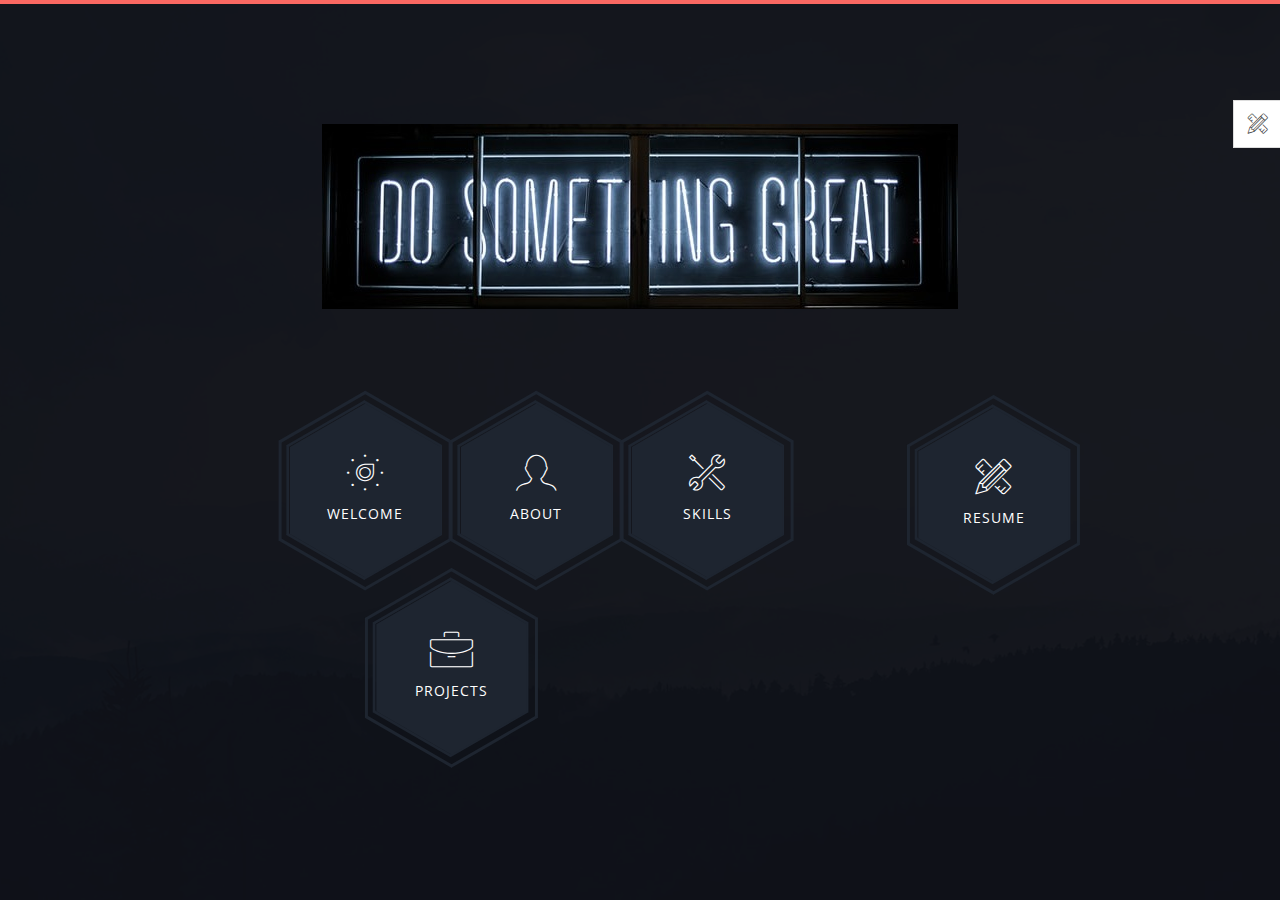
<file: index.html>
<!DOCTYPE html>
<html class="no-js" lang="">
    <head>
        <!-- meta charset -->
        <meta charset="utf-8">
        <!-- site title -->
        <title>Phantom | Personal Resume Template</title>
        <!-- meta description -->
        <meta name="description" content="">
        <!-- mobile viwport meta -->
        <meta name="viewport" content="width=device-width, initial-scale=1">
        <!-- fevicon -->
        <link rel="shortcut icon" type="image/x-icon" href="favicon.ico">
        
        <!-- ================================
        CSS Files
        ================================= -->
        <link href="https://fonts.googleapis.com/css?family=Libre+Baskerville:400,400i|Open+Sans:400,600,700,800" rel="stylesheet">
        <link rel="stylesheet" href="css/themefisher-fonts.min.css">
        <link rel="stylesheet" href="css/owl.carousel.min.css">
        <link rel="stylesheet" href="css/bootstrap.min.css">
        <link rel="stylesheet" href="css/main.css">
        <link rel="stylesheet" href="css/dark.css">
        <link id="color-changer" rel="stylesheet" href="css/colors/red.css">
    </head>

    <body class="dark">

        <div class="preloader">
            <div class="loading-mask"></div>
            <div class="loading-mask"></div>
            <div class="loading-mask"></div>
            <div class="loading-mask"></div>
            <div class="loading-mask"></div>
        </div>

        <div class="preview-wrapper">
            <div class="switcher-head">
                <span>Style Switcher</span>
                <div class="switcher-trigger tf-tools"></div>
            </div>

            <div class="switcher-body">
                <h4>Choose Color:</h4>
                <ul class="color-options list-none">
                    <li class="c0" data-color="red" title="Default">Default</li>
                    <li class="c1" data-color="blue" title="Red">Red</li>
                    <li class="c2" data-color="green" title="Green">Green</li>
                    <li class="c3" data-color="yellow" title="Blue">Blue</li>
                </ul>
            </div>
        </div>

        <main class="site-wrapper">
            <div class="pt-table">
                <div class="pt-tablecell page-home relative" style="background-image: url('img/banner.jpg');">
                    <div class="overlay"></div>

                    <div class="container">
                        <div class="row">
                            <div class="col-xs-12 col-md-offset-1 col-md-10 col-lg-offset-2 col-lg-8">
                                <div class="page-title home text-center">
                                    <img src="img/main.jpg" alt="">
                                    
                                </div>

                                <div class="hexagon-menu clear">
                                    <div class="hexagon-item">
                                        <div class="hex-item">
                                            <div></div>
                                            <div></div>
                                            <div></div>
                                        </div>
                                        <div class="hex-item">
                                            <div></div>
                                            <div></div>
                                            <div></div>
                                        </div>
                                        <a href="welcome.html" class="hex-content">
                                            <span class="hex-content-inner">
                                                <span class="icon">
                                                    <i class="tf-dial"></i>
                                                </span>
                                                <span class="title">Welcome</span>
                                            </span>
                                            <svg viewbox="0 0 173.20508075688772 200" height="200" width="174" version="1.1" xmlns="http://www.w3.org/2000/svg"><path d="M86.60254037844386 0L173.20508075688772 50L173.20508075688772 150L86.60254037844386 200L0 150L0 50Z" fill="#1e2530"></path></svg>
                                        </a>
                                    </div>
                                    <div class="hexagon-item">
                                        <div class="hex-item">
                                            <div></div>
                                            <div></div>
                                            <div></div>
                                        </div>
                                        <div class="hex-item">
                                            <div></div>
                                            <div></div>
                                            <div></div>
                                        </div>
                                        <a href="about.html" class="hex-content">
                                            <span class="hex-content-inner">
                                                <span class="icon">
                                                    <i class="tf-profile-male"></i>
                                                </span>
                                                <span class="title">About</span>
                                            </span>
                                            <svg viewbox="0 0 173.20508075688772 200" height="200" width="174" version="1.1" xmlns="http://www.w3.org/2000/svg"><path d="M86.60254037844386 0L173.20508075688772 50L173.20508075688772 150L86.60254037844386 200L0 150L0 50Z" fill="#1e2530"></path></svg>
                                        </a>
                                    </div>
                                    <div class="hexagon-item">
                                        <div class="hex-item">
                                            <div></div>
                                            <div></div>
                                            <div></div>
                                        </div>
                                        <div class="hex-item">
                                            <div></div>
                                            <div></div>
                                            <div></div>
                                        </div>
                                        <a href="services.html" class="hex-content">
                                            <span class="hex-content-inner">
                                                <span class="icon">
                                                    <i class="tf-tools-2"></i>
                                                </span>
                                                <span class="title">Skills</span>
                                            </span>
                                            <svg viewbox="0 0 173.20508075688772 200" height="200" width="174" version="1.1" xmlns="http://www.w3.org/2000/svg"><path d="M86.60254037844386 0L173.20508075688772 50L173.20508075688772 150L86.60254037844386 200L0 150L0 50Z" fill="#1e2530"></path></svg>
                                        </a>    
                                    </div><br>
                                    <div class="hexagon-item">
                                        <div class="hex-item">
                                            <div></div>
                                            <div></div>
                                            <div></div>
                                        </div>
                                        <div class="hex-item">
                                            <div></div>
                                            <div></div>
                                            <div></div>
                                        </div>
                                        <a href="resume.html" class="hex-content">
                                            <span class="hex-content-inner">
                                                <span class="icon">
                                                    <i class="tf-tools"></i>
                                                </span>
                                                <span class="title">Resume</span>
                                            </span>
                                            <svg viewbox="0 0 173.20508075688772 200" height="200" width="174" version="1.1" xmlns="http://www.w3.org/2000/svg"><path d="M86.60254037844386 0L173.20508075688772 50L173.20508075688772 150L86.60254037844386 200L0 150L0 50Z" fill="#1e2530"></path></svg>
                                        </a>
                                    </div>
                                    <div class="hexagon-item">
                                        <div class="hex-item">
                                            <div></div>
                                            <div></div>
                                            <div></div>
                                        </div>
                                        <div class="hex-item">
                                            <div></div>
                                            <div></div>
                                            <div></div>
                                        </div>
                                        <a href="works.html" class="hex-content">
                                            <span class="hex-content-inner">
                                                <span class="icon">
                                                    <i class="tf-briefcase2"></i>
                                                </span>
                                                <span class="title">Projects</span>
                                            </span>
                                            <svg viewbox="0 0 173.20508075688772 200" height="200" width="174" version="1.1" xmlns="http://www.w3.org/2000/svg"><path d="M86.60254037844386 0L173.20508075688772 50L173.20508075688772 150L86.60254037844386 200L0 150L0 50Z" fill="#1e2530"></path></svg>
                                        </a>
                                    </div><br>
                                   
                                </div> <!-- /.hexagon-menu -->

                            </div> <!-- /.col-xs-12 -->

                        </div> <!-- /.row -->
                    </div> <!-- /.container -->

                </div> <!-- /.pt-tablecell -->
            </div> <!-- /.pt-table -->
        </main> <!-- /.site-wrapper -->
        
        <!-- ================================
        JavaScript Libraries
        ================================= -->
        <script src="js/vendor/jquery-2.2.4.min.js"></script>
        <script src="js/vendor/bootstrap.min.js"></script>
        <!-- <script src="js/jquery.easing.min.js"></script> -->
        <script src="js/isotope.pkgd.min.js"></script>
        <script src="js/jquery.nicescroll.min.js"></script>
        <script src="js/owl.carousel.min.js"></script>
        <script src="js/jquery-validation.min.js"></script>
        <script src="js/form.min.js"></script>
        <script src="js/main.js"></script>
    </body>
</html>
</file>
<file: css/main.css>
/*------------------------------------------------
	Base Styles
-------------------------------------------------*/

body {
    font-family: "Libre Baskerville", serif;
    font-weight: 400;
    font-size: 16px;
    line-height: 30px;
    color: #ababab;
}

a {
    color: inherit;
    -webkit-transition: all 0.3s ease 0s;
    -moz-transition: all 0.3s ease 0s;
    -o-transition: all 0.3s ease 0s;
    transition: all 0.3s ease 0s;
}

a:hover,
a:focus {
    color: #ababab;
    text-decoration: none;
    outline: 0 none;
}

h1,
h2,
h3,
h4,
h5,
h6 {
    color: #1e2530;
    font-family: "Open Sans", sans-serif;
    margin: 0;
    line-height: 1.3;
}

p {
    margin-bottom: 20px;
}

p:last-child {
    margin-bottom: 0;
}


/*
 * Selection color
 */

::-moz-selection {
    background-color: #FA6862;
    color: #fff;
}

::selection {
    background-color: #FA6862;
    color: #fff;
}


/*
 *  Reset bootstrap's default style
 */

.form-control::-webkit-input-placeholder,
::-webkit-input-placeholder {
    opacity: 1;
    color: inherit;
}

.form-control:-moz-placeholder,
:-moz-placeholder {
    /* Firefox 18- */
    opacity: 1;
    color: inherit;
}

.form-control::-moz-placeholder,
::-moz-placeholder {
    /* Firefox 19+ */
    opacity: 1;
    color: inherit;
}

.form-control:-ms-input-placeholder,
:-ms-input-placeholder {
    opacity: 1;
    color: inherit;
}

button,
input,
select,
textarea,
label {
    font-weight: 400;
}

.btn {
    -webkit-transition: all 0.3s ease 0s;
    -moz-transition: all 0.3s ease 0s;
    -o-transition: all 0.3s ease 0s;
    transition: all 0.3s ease 0s;
}

.btn:hover,
.btn:focus,
.btn:active:focus {
    outline: 0 none;
}

.btn-primary {
    background-color: #FA6862;
    border: 0;
    font-family: "Open Sans", sans-serif;
    font-weight: 700;
    height: 48px;
    line-height: 50px;
    padding: 0 42px;
    text-transform: uppercase;
}

.btn-primary:hover,
.btn-primary:focus,
.btn-primary:active,
.btn-primary:active:focus {
    background-color: #f9423a;
}

.btn-border {
    border: 1px solid #d7d8db;
    display: inline-block;
    padding: 7px;
}


/*
 *  CSS Helper Class
 */

.clear:before,
.clear:after {
    content: " ";
    display: table;
}

.clear:after {
    clear: both;
}

.pt-table {
    display: table;
    width: 100%;
    height: -webkit-calc(100vh - 4px);
    height: -moz-calc(100vh - 4px);
    height: calc(100vh - 4px);
}

.pt-tablecell {
    display: table-cell;
    vertical-align: middle;
}

.overlay {
    position: absolute;
    left: 0;
    top: 0;
    width: 100%;
    height: 100%;
}

.relative {
    position: relative;
}

.primary,
.link:hover {
    color: #FA6862;
}

.no-gutter {
    margin-left: 0;
    margin-right: 0;
}

.no-gutter>[class^="col-"] {
    padding-left: 0;
    padding-right: 0;
}

.flex {
    display: -webkit-box;
    display: -webkit-flex;
    display: -moz-flex;
    display: -ms-flexbox;
    display: flex;
}

.flex-middle {
    -webkit-box-align: center;
    -ms-flex-align: center;
    -webkit-align-items: center;
    -moz-align-items: center;
    align-items: center;
}

.space-between {
    -webkit-box-pack: justify;
    -ms-flex-pack: justify;
    -webkit-justify-content: space-between;
    -moz-justify-content: space-between;
    justify-content: space-between;
}

.nicescroll-cursors {
    background: #FA6862 !important;
}

.preloader {
    bottom: 0;
    left: 0;
    position: fixed;
    right: 0;
    top: 0;
    z-index: 1000;
    display: -webkit-box;
    display: -webkit-flex;
    display: -moz-flex;
    display: -ms-flexbox;
    display: flex;
}

.preloader.active.hidden {
    display: none;
}

.loading-mask {
    background-color: #FA6862;
    height: 100%;
    left: 0;
    position: absolute;
    top: 0;
    width: 20%;
    -webkit-transition: all 0.6s cubic-bezier(0.61, 0, 0.6, 1) 0s;
    -moz-transition: all 0.6s cubic-bezier(0.61, 0, 0.6, 1) 0s;
    -o-transition: all 0.6s cubic-bezier(0.61, 0, 0.6, 1) 0s;
    transition: all 0.6s cubic-bezier(0.61, 0, 0.6, 1) 0s;
}

.loading-mask:nth-child(2) {
    left: 20%;
    -webkit-transition-delay: 0.1s;
    -moz-transition-delay: 0.1s;
    -o-transition-delay: 0.1s;
    transition-delay: 0.1s;
}

.loading-mask:nth-child(3) {
    left: 40%;
    -webkit-transition-delay: 0.2s;
    -moz-transition-delay: 0.2s;
    -o-transition-delay: 0.2s;
    transition-delay: 0.2s;
}

.loading-mask:nth-child(4) {
    left: 60%;
    -webkit-transition-delay: 0.3s;
    -moz-transition-delay: 0.3s;
    -o-transition-delay: 0.3s;
    transition-delay: 0.3s;
}

.loading-mask:nth-child(5) {
    left: 80%;
    -webkit-transition-delay: 0.4s;
    -moz-transition-delay: 0.4s;
    -o-transition-delay: 0.4s;
    transition-delay: 0.4s;
}

.preloader.active.done {
    z-index: 0;
}

.preloader.active .loading-mask {
    width: 0;
}


/*------------------------------------------------
	Start Styling
-------------------------------------------------*/

.site-wrapper {
    border-top: 4px solid #FA6862;
}

.page-close {
    font-size: 30px;
    position: absolute;
    right: 30px;
    top: 30px;
    z-index: 100;
}

.page-title {
    margin-bottom: 75px;
}

.page-title img {
    margin-bottom: 20px;
}

.page-title h2 {
    font-size: 68px;
    margin-bottom: 25px;
    position: relative;
    z-index: 0;
    font-weight: 900;
    text-transform: uppercase;
}

.page-title p {
    font-size: 16px;
}

.page-title .title-bg {
    color: rgba(30, 37, 48, 0.07);
    font-size: 158px;
    left: 0;
    letter-spacing: 10px;
    line-height: 0.7;
    position: absolute;
    right: 0;
    top: 50%;
    z-index: -1;
    -webkit-transform: translateY(-50%);
    -moz-transform: translateY(-50%);
    -ms-transform: translateY(-50%);
    -o-transform: translateY(-50%);
    transform: translateY(-50%);
}

.section-title {
    margin-bottom: 20px;
}

.section-title h3 {
    display: inline-block;
    position: relative;
}

.section-title h3::before,
.section-title h3::after {
    content: "";
    height: 2px;
    position: absolute;
    bottom: 8px;
    left: -webkit-calc(100% + 14px);
    left: -moz-calc(100% + 14px);
    left: calc(100% + 14px);
}

.section-title h3::before {
    background-color: #1e2530;
    width: 96px;
    bottom: 14px;
}

.section-title h3::after {
    background-color: #FA6862;
    width: 73px;
}

.section-title.light h3 {
    color: #fff;
}

.section-title.light h3::before {
    background-color: #fff;
}

.page-nav {
    bottom: 40px;
    left: 0;
    position: absolute;
    right: 0;
}

.page-nav span {
    font-family: "Open Sans", sans-serif;
    font-size: 14px;
    font-weight: 500;
    line-height: 0.9;
    text-transform: uppercase;
}


/*------------------------------------------------
    Home Page
-------------------------------------------------*/

.page-home {
    background-position: center center;
    background-repeat: no-repeat;
    background-size: cover;
    vertical-align: middle;
}

.page-home .overlay {
    background-color: rgba(255, 255, 255, 0.93);
}


/* End of container */

.hexagon-item {
    cursor: pointer;
    width: 200px;
    height: 173.20508px;
    float: left;
    margin-left: -29px;
    z-index: 0;
    position: relative;
    -webkit-transform: rotate(30deg);
    -moz-transform: rotate(30deg);
    -ms-transform: rotate(30deg);
    -o-transform: rotate(30deg);
    transform: rotate(30deg);
}

.hexagon-item:first-child {
    margin-left: 0;
}

.hexagon-item:hover {
    z-index: 1;
}

.hexagon-item:hover .hex-item:last-child {
    opacity: 1;
    -webkit-transform: scale(1.3);
    -moz-transform: scale(1.3);
    -ms-transform: scale(1.3);
    -o-transform: scale(1.3);
    transform: scale(1.3);
}

.hexagon-item:hover .hex-item:first-child {
    opacity: 1;
    -webkit-transform: scale(1.2);
    -moz-transform: scale(1.2);
    -ms-transform: scale(1.2);
    -o-transform: scale(1.2);
    transform: scale(1.2);
}

.hexagon-item:hover .hex-item:first-child div:before,
.hexagon-item:hover .hex-item:first-child div:after {
    height: 15px;
}

.hexagon-item:hover .hex-item div::before,
.hexagon-item:hover .hex-item div::after {
    background-color: #FA6862;
}

.hexagon-item:hover .hex-content svg {
    -webkit-transform: scale(0.97);
    -moz-transform: scale(0.97);
    -ms-transform: scale(0.97);
    -o-transform: scale(0.97);
    transform: scale(0.97);
}

.page-home .hexagon-item:nth-last-child(1),
.page-home .hexagon-item:nth-last-child(2),
.page-home .hexagon-item:nth-last-child(3) {
    -webkit-transform: rotate(30deg) translate(87px, -80px);
    -moz-transform: rotate(30deg) translate(87px, -80px);
    -ms-transform: rotate(30deg) translate(87px, -80px);
    -o-transform: rotate(30deg) translate(87px, -80px);
    transform: rotate(30deg) translate(87px, -80px);
}

.hex-item {
    position: absolute;
    top: 0;
    left: 50px;
    width: 80px;
    height: 173.20508px;
}

.hex-item:first-child {
    z-index: 0;
    -webkit-transform: scale(0.9);
    -moz-transform: scale(0.9);
    -ms-transform: scale(0.9);
    -o-transform: scale(0.9);
    transform: scale(0.9);
    -webkit-transition: all 0.3s cubic-bezier(0.165, 0.84, 0.44, 1);
    -moz-transition: all 0.3s cubic-bezier(0.165, 0.84, 0.44, 1);
    -o-transition: all 0.3s cubic-bezier(0.165, 0.84, 0.44, 1);
    transition: all 0.3s cubic-bezier(0.165, 0.84, 0.44, 1);
}

.hex-item:last-child {
    transition: all 0.3s cubic-bezier(0.19, 1, 0.22, 1);
    z-index: 1;
}

.hex-item div {
    box-sizing: border-box;
    position: absolute;
    top: 0;
    width: 100px;
    height: 173.20508px;
    -webkit-transform-origin: center center;
    -moz-transform-origin: center center;
    -ms-transform-origin: center center;
    -o-transform-origin: center center;
    transform-origin: center center;
}

.hex-item div::before,
.hex-item div::after {
    background-color: #1e2530;
    content: "";
    position: absolute;
    width: 100%;
    height: 3px;
    -webkit-transition: all 0.3s cubic-bezier(0.165, 0.84, 0.44, 1) 0s;
    -moz-transition: all 0.3s cubic-bezier(0.165, 0.84, 0.44, 1) 0s;
    -o-transition: all 0.3s cubic-bezier(0.165, 0.84, 0.44, 1) 0s;
    transition: all 0.3s cubic-bezier(0.165, 0.84, 0.44, 1) 0s;
}

.hex-item div:before {
    top: 0;
}

.hex-item div:after {
    bottom: 0;
}

.hex-item div:nth-child(1) {
    -webkit-transform: rotate(0deg);
    -moz-transform: rotate(0deg);
    -ms-transform: rotate(0deg);
    -o-transform: rotate(0deg);
    transform: rotate(0deg);
}

.hex-item div:nth-child(2) {
    -webkit-transform: rotate(60deg);
    -moz-transform: rotate(60deg);
    -ms-transform: rotate(60deg);
    -o-transform: rotate(60deg);
    transform: rotate(60deg);
}

.hex-item div:nth-child(3) {
    -webkit-transform: rotate(120deg);
    -moz-transform: rotate(120deg);
    -ms-transform: rotate(120deg);
    -o-transform: rotate(120deg);
    transform: rotate(120deg);
}

.hex-content {
    color: #fff;
    display: block;
    height: 180px;
    margin: 0 auto;
    position: relative;
    text-align: center;
    transform: rotate(-30deg);
    width: 156px;
}

.hex-content .hex-content-inner {
    left: 50%;
    margin: -3px 0 0 2px;
    position: absolute;
    top: 50%;
    -webkit-transform: translate(-50%, -50%);
    -moz-transform: translate(-50%, -50%);
    -ms-transform: translate(-50%, -50%);
    -o-transform: translate(-50%, -50%);
    transform: translate(-50%, -50%);
}

.hex-content .icon {
    display: block;
    font-size: 36px;
    line-height: 30px;
    margin-bottom: 11px;
}

.hex-content .title {
    display: block;
    font-family: "Open Sans", sans-serif;
    font-size: 14px;
    letter-spacing: 1px;
    line-height: 24px;
    text-transform: uppercase;
}

.hex-content svg {
    left: -7px;
    position: absolute;
    top: -13px;
    transform: scale(0.87);
    z-index: -1;
    -webkit-transition: all 0.3s cubic-bezier(0.165, 0.84, 0.44, 1) 0s;
    -moz-transition: all 0.3s cubic-bezier(0.165, 0.84, 0.44, 1) 0s;
    -o-transition: all 0.3s cubic-bezier(0.165, 0.84, 0.44, 1) 0s;
    transition: all 0.3s cubic-bezier(0.165, 0.84, 0.44, 1) 0s;
}

.hex-content:hover {
    color: #fff;
}


/*------------------------------------------------
    Welcome Page
-------------------------------------------------*/

.author-image-large {
    position: absolute;
    right: 0;
    top: 0;
}

.author-image-large img {
    height: -webkit-calc(100vh - 4px);
    height: -moz-calc(100vh - 4px);
    height: calc(100vh - 4px);
}


/*------------------------------------------------
    About Page
-------------------------------------------------*/

.about-author {
    margin-bottom: 33px;
    -webkit-box-align: center;
    -ms-flex-align: center;
    margin-left: 200px;
    -webkit-align-items: center;
    -moz-align-items: center;
    align-items: center;
    display: -webkit-box;
    display: -webkit-flex;
    display: -moz-flex;
    display: -ms-flexbox;
    display: flex;
}

.aarti {
    align-items: center;
}

.about-author .author-thumb {
    background-color: #fff;
    border: 5px solid #1e2530;
    margin-right: 40px;
    padding: 5px;
}

.about-author .author-thumb img {
    border: 2px solid #1e2530;
    width: 200px;
    height: 250px;
}

.about-author .author-desc p {
    color: #1e2530;
    font-family: "Open Sans", sans-serif;
    letter-spacing: 1px;
    margin-bottom: 4px;
    text-transform: uppercase;
}

.about-author .author-desc b {
    font-family: "Open Sans", sans-serif;
}

.progress {
    background-color: #1e2530;
    border-radius: 2px;
    height: auto;
    min-height: 45px;
    -webkit-box-align: center;
    -ms-flex-align: center;
    -webkit-align-items: center;
    -moz-align-items: center;
    align-items: center;
    display: -webkit-box;
    display: -webkit-flex;
    display: -moz-flex;
    display: -ms-flexbox;
    display: flex;
}

.progress>div {
    color: #fff;
    font-family: "Open Sans", sans-serif;
    font-size: 12px;
    letter-spacing: 1px;
}

.progress .skill-name {
    border-right: 2px solid #2e333a;
    min-width: 160px;
    text-align: center;
    text-transform: uppercase;
}

.progress .skill-bar {
    background-color: #07080b;
    border-radius: 15px;
    margin: 0 15px;
    -webkit-box-flex: 1;
    -webkit-flex-grow: 1;
    -moz-flex-grow: 1;
    -ms-flex-positive: 1;
    flex-grow: 1;
}

.progress .bar {
    background-color: #FA6862;
    border-radius: 10px;
    height: 8px;
    width: 0;
}

.progress .skill-lavel {
    border-left: 2px solid #2e333a;
    min-width: 70px;
    text-align: center;
    -webkit-box-align: end;
    -ms-flex-align: end;
    -webkit-align-items: flex-end;
    -moz-align-items: flex-end;
    align-items: flex-end;
    -webkit-transition: all 0.3s ease 0s;
    -moz-transition: all 0.3s ease 0s;
    -o-transition: all 0.3s ease 0s;
    transition: all 0.3s ease 0s;
}

.filter {
    margin-bottom: 30px;
}

.filter a {
    border-bottom: 2px solid transparent;
}

.filter .active {
    color: #FA6862;
    border-bottom-color: #FA6862;
}

.works-item {
    font-family: "Open Sans", sans-serif;
    margin-bottom: 30px;
    position: relative;
}

.works-item img {
    width: 100%;
}

.works-item .overlay {
    background-color: rgba(30, 37, 48, 0.96);
    position: absolute;
    left: 0;
    top: 0;
    height: 100%;
    width: 100%;
    -webkit-transition: all 0.3s ease 0s;
    -moz-transition: all 0.3s ease 0s;
    -o-transition: all 0.3s ease 0s;
    transition: all 0.3s ease 0s;
    -webkit-transform: scale(0);
    -moz-transform: scale(0);
    -ms-transform: scale(0);
    -o-transform: scale(0);
    transform: scale(0);
}

.works-item .overlay::before {
    border: 1px solid #fff;
    bottom: 15px;
    content: "";
    left: 15px;
    position: absolute;
    right: 15px;
    top: 15px;
}

.works-item .works-inner {
    left: 50%;
    position: absolute;
    text-align: center;
    top: 50%;
    white-space: nowrap;
    -webkit-transition: all 0.3s ease 0s;
    -moz-transition: all 0.3s ease 0s;
    -o-transition: all 0.3s ease 0s;
    transition: all 0.3s ease 0s;
    -webkit-transform: translate3d(0px, 0px, 0px) scale(0);
    -moz-transform: translate3d(0px, 0px, 0px) scale(0);
    -ms-transform: translate3d(0px, 0px, 0px) scale(0);
    -o-transform: translate3d(0px, 0px, 0px) scale(0);
    transform: translate3d(0px, 0px, 0px) scale(0);
}

.works-item h4 {
    color: #FA6862;
    font-weight: 700;
    text-transform: uppercase;
}

.works-item p {
    color: #fff;
    font-size: 12px;
    font-weight: 400;
}

.works-item:hover .overlay {
    -webkit-transform: scale(1);
    -moz-transform: scale(1);
    -ms-transform: scale(1);
    -o-transform: scale(1);
    transform: scale(1);
}

.works-item:hover .works-inner {
    -webkit-transform: translate(-50%, -50%) scale(1);
    -moz-transform: translate(-50%, -50%) scale(1);
    -ms-transform: translate(-50%, -50%) scale(1);
    -o-transform: translate(-50%, -50%) scale(1);
    transform: translate(-50%, -50%) scale(1);
}

.history-block {
    background-color: #1e2530;
    position: relative;
}

.history-block .section-title {
    background-color: #1e2530;
    border-bottom: 1px solid #293342;
    left: 0;
    margin-bottom: 0;
    padding: 15px 34px 14px;
    position: absolute;
    right: 0;
    top: 0;
    z-index: 1;
}

.nicescroll-rails {
    z-index: 2;
}

.history-scroller {
    padding-top: 82px;
    max-height: 377px;
}

.history-item {
    display: table;
    font-family: "Open Sans", sans-serif;
    padding-left: 32px;
    margin-bottom: 20px;
    width: 100%;
}

.history-item>* {
    display: table-cell;
    vertical-align: middle;
}

.history-item .history-icon {
    padding-right: 25px;
    position: relative;
    width: 66px;
}

.history-item .history-icon i {
    font-size: 18px;
    position: absolute;
    top: 50%;
    left: -webkit-calc(50% - 12.5px);
    left: -moz-calc(50% - 12.5px);
    left: calc(50% - 12.5px);
    transform: translate(-50%, -50%);
}

.history-item h5 {
    color: #fff;
    font-size: 16px;
    font-weight: 600;
    letter-spacing: 0.96px;
    text-transform: uppercase;
}

.history-item span {
    color: #aaaaaa;
    font-size: 12px;
}

.history-hex {
    display: block;
    position: relative;
    width: 66px;
    height: 38.11px;
    background-color: #293342;
    margin: 19.05px 0;
}

.history-hex::before,
.history-hex::after {
    content: "";
    position: absolute;
    width: 0;
    border-left: 33px solid transparent;
    border-right: 33px solid transparent;
}

.history-hex::before {
    bottom: 100%;
    border-bottom: 19.05px solid #293342;
}

.history-hex::after {
    top: 100%;
    width: 0;
    border-top: 19.05px solid #293342;
}

.service-hex {
    float: left;
    position: relative;
    width: 20%;
    z-index: 1;
}

.service-hex svg {
    -webkit-transform: scale(1.08);
    -moz-transform: scale(1.08);
    -ms-transform: scale(1.08);
    -o-transform: scale(1.08);
    transform: scale(1.08);
    -webkit-transition: all 0.4s ease 0s;
    -moz-transition: all 0.4s ease 0s;
    -o-transition: all 0.4s ease 0s;
    transition: all 0.4s ease 0s;
}

.service-hex .st0 {
    stroke: #1e2530;
    fill: #fff;
    -webkit-transition: all 0.4s ease 0s;
    -moz-transition: all 0.4s ease 0s;
    -o-transition: all 0.4s ease 0s;
    transition: all 0.4s ease 0s;
}

.service-hex .st1 {
    fill: #1e2530;
    -webkit-transition: all 0.4s ease 0s;
    -moz-transition: all 0.4s ease 0s;
    -o-transition: all 0.4s ease 0s;
    transition: all 0.4s ease 0s;
}

.service-hex .content {
    color: #fff;
    left: 50%;
    position: absolute;
    text-align: center;
    top: 50%;
    width: 100%;
    -webkit-transform: translate(-50%, -50%);
    -moz-transform: translate(-50%, -50%);
    -ms-transform: translate(-50%, -50%);
    -o-transform: translate(-50%, -50%);
    transform: translate(-50%, -50%);
}

.service-hex .icon {
    font-size: 30px;
    margin-bottom: 9px;
}

.service-hex h4 {
    color: #fff;
    font-size: 16px;
    margin-bottom: 20px;
}

.service-hex p {
    font-size: 14px;
    height: 0;
    line-height: 24px;
    overflow: hidden;
    -webkit-transition: all 0.4s ease 0s;
    -moz-transition: all 0.4s ease 0s;
    -o-transition: all 0.4s ease 0s;
    transition: all 0.4s ease 0s;
}

.service-hex:hover {
    z-index: 2;
}

.service-hex:hover svg {
    -webkit-transform: scale(1.5);
    -moz-transform: scale(1.5);
    -ms-transform: scale(1.5);
    -o-transform: scale(1.5);
    transform: scale(1.5);
}

.service-hex:hover .st1 {
    fill: #FA6862;
}

.service-hex:hover .content {
    width: 135%;
}

.service-hex:hover p {
    height: 72px;
}

.testimonials .item {
    padding-top: 33px;
}

.testimonials .thumb {
    float: left;
    margin-top: -33px;
}

.testimonials .thumb img {
    width: auto;
}

.testimonials .text {
    border: 1px solid #cecece;
    font-size: 14px;
    font-style: italic;
    line-height: 24px;
    margin-left: 50px;
    padding: 27px 30px 29px 142px;
}

.testimonials figcaption {
    font-family: "Open Sans", sans-serif;
    font-size: 16px;
    font-weight: 700;
    padding-top: 15px;
    text-align: center;
}

.testimonials h4 {
    font-family: "Open Sans", sans-serif;
    font-weight: 700;
}

.testimonials span {
    font-size: 12px;
}

.testimonials .owl-item:nth-child(2n) .thumb {
    float: right;
}

.testimonials .owl-item:nth-child(2n) .text {
    margin-left: 0;
    margin-right: 50px;
    padding: 27px 142px 29px 30px;
}

.testimonials .owl-dots {
    text-align: center;
}

.testimonials .owl-dot {
    border: 2px solid #1e2530;
    border-radius: 15px;
    display: inline-block;
    height: 11px;
    margin: 0 4px;
    width: 11px;
    -webkit-transition: all 0.3s ease 0s;
    -moz-transition: all 0.3s ease 0s;
    -o-transition: all 0.3s ease 0s;
    transition: all 0.3s ease 0s;
}

.testimonials .owl-dot.active {
    border-color: #FA6862;
}

.tm-hex {
    position: relative;
    width: 170px;
    height: 98.15px;
    margin: 49.07px 0;
    background-size: auto 182.4427px;
    background-position: center;
    border-left: solid 6px #1e2530;
    border-right: solid 6px #1e2530;
}

.tm-hex::after {
    content: "";
    position: absolute;
    top: 3.4641px;
    left: 0;
    width: 158.0000px;
    height: 91.2213px;
    z-index: 2;
    background: inherit;
}

.tm-hex .hexTop,
.tm-hex .hexBottom {
    position: absolute;
    z-index: 1;
    width: 120.21px;
    height: 120.21px;
    overflow: hidden;
    background: inherit;
    left: 18.90px;
    -webkit-transform: scaleY(0.5774) rotate(-45deg);
    -moz-transform: scaleY(0.5774) rotate(-45deg);
    -ms-transform: scaleY(0.5774) rotate(-45deg);
    -o-transform: scaleY(0.5774) rotate(-45deg);
    transform: scaleY(0.5774) rotate(-45deg);
}

.tm-hex .hexTop::before,
.tm-hex .hexTop::after,
.tm-hex .hexBottom::before,
.tm-hex .hexBottom::after {
    content: "";
    position: absolute;
    width: 158.0000px;
    height: 91.22134253196087px;
    background: inherit;
    -webkit-transform-origin: 0 0;
    -moz-transform-origin: 0 0;
    -ms-transform-origin: 0 0;
    -o-transform-origin: 0 0;
    transform-origin: 0 0;
    -webkit-transform: rotate(45deg) scaleY(1.7321) translateY(-45.6107px);
    -moz-transform: rotate(45deg) scaleY(1.7321) translateY(-45.6107px);
    -ms-transform: rotate(45deg) scaleY(1.7321) translateY(-45.6107px);
    -o-transform: rotate(45deg) scaleY(1.7321) translateY(-45.6107px);
    transform: rotate(45deg) scaleY(1.7321) translateY(-45.6107px);
}

.tm-hex .hexTop {
    top: -60.1041px;
    border-top: solid 8.4853px #1e2530;
    border-right: solid 8.4853px #1e2530;
}

.tm-hex .hexTop::after {
    background-position: center top;
}

.tm-hex .hexBottom {
    bottom: -60.1041px;
    border-bottom: solid 8.4853px #1e2530;
    border-left: solid 8.4853px #1e2530;
}

.tm-hex .hexBottom::after {
    background-position: center bottom;
}

.contact-block {
    margin-bottom: 30px;
}

.contact-block:last-child {
    margin-bottom: 0;
}

.contact-block .media-left {
    font-size: 40px;
    max-width: 50px;
    min-width: 50px;
    padding-right: 0;
    text-align: center;
}

.contact-block .media-body {
    padding-left: 30px;
}

.contact-block h4 {
    font-size: 18px;
    text-transform: uppercase;
    font-weight: 600;
}

.contact-block p {
    font-weight: 400;
    font-size: 15px;
}

.contact-social {
    list-style: outside none none;
    margin: 0;
    padding: 0;
}

.contact-social li {
    display: inline-block;
    position: relative;
    width: 43px;
}

.contact-social li a {
    color: #fff;
    display: block;
    font-size: 14px;
    height: 50px;
    left: 50%;
    line-height: 50px;
    position: absolute;
    text-align: center;
    top: 50%;
    width: 43px;
    -webkit-transform: translate(-50%, -50%);
    -moz-transform: translate(-50%, -50%);
    -ms-transform: translate(-50%, -50%);
    -o-transform: translate(-50%, -50%);
    transform: translate(-50%, -50%);
}

.contact-social li:hover span {
    background-color: #FA6862;
}

.contact-social li:hover span::before {
    border-bottom-color: #FA6862;
}

.contact-social li:hover span::after {
    border-top-color: #FA6862;
}

.contact-social-hex {
    display: block;
    position: relative;
    width: 43px;
    height: 24.83px;
    background-color: #1e2530;
    margin: 12.41px 0;
    -webkit-transition: all 0.3s ease 0s;
    -moz-transition: all 0.3s ease 0s;
    -o-transition: all 0.3s ease 0s;
    transition: all 0.3s ease 0s;
}

.contact-social-hex::before,
.contact-social-hex::after {
    content: "";
    position: absolute;
    width: 0;
    border-left: 21.5px solid transparent;
    border-right: 21.5px solid transparent;
    -webkit-transition: all 0.3s ease 0s;
    -moz-transition: all 0.3s ease 0s;
    -o-transition: all 0.3s ease 0s;
    transition: all 0.3s ease 0s;
}

.contact-social-hex::before {
    bottom: 100%;
    border-bottom: 12.41px solid #1e2530;
}

.contact-social-hex::after {
    top: 100%;
    width: 0;
    border-top: 12.41px solid #1e2530;
}

.contact-social-hex:hover::after {
    border-bottom-color: #FA6862;
}

.contact-social-hex:hover::before {
    border-top-color: #FA6862;
}

.contact-form .input-field {
    margin-bottom: 10px;
}

.contact-form .input-field.name {
    margin-right: 5px;
}

.contact-form .input-field.email {
    margin-left: 5px;
}

.contact-form .input-field label.error {
    color: #ff0000;
    font-size: 13px;
    margin: 0;
}

.contact-form .input-icon {
    background-color: #1e2530;
    border-radius: 3px 0 0 3px;
    border-right: 1px solid rgba(255, 255, 255, 0.2);
    line-height: 48px;
    min-width: 53px;
    text-align: center;
    left: 0;
    line-height: 48px;
    min-width: 53px;
    position: absolute;
    top: 0;
}

.contact-form .form-control {
    background-color: #1e2530;
    color: #bcbcbc;
    border: 0 none;
    border-radius: 3px;
    height: 48px;
    padding-left: 70px;
    width: 100%;
    font-family: "Open Sans", sans-serif;
}

.contact-form .form-control:focus {
    box-shadow: none;
    color: #fff;
}

.contact-form textarea.form-control {
    border-radius: 3px;
    height: 120px;
    padding: 15px 10px 15px 70px;
}

.contact-form .message .input-icon {
    position: absolute;
    left: 0;
    top: 0;
}

.msg-success,
.msg-failed {
    display: none;
    margin-top: 15px;
}

.msg-success {
    color: #FA6862;
}

.pt-table.desktop-768 .pt-tablecell {
    padding-bottom: 110px;
    padding-top: 60px;
}

.pt-table.desktop-768 .pt-tablecell .page-nav {
    bottom: 40px;
}


/* =================================== */


/*  Color Switcher
/* =================================== */

.preview-wrapper {
    background-color: #fff;
    border: 1px solid #ddd;
    border-right: 0;
    color: #333;
    height: 200px;
    right: 0px;
    position: fixed;
    top: 100px;
    width: 260px;
    z-index: 1200;
    -webkit-transition: all 0.4s ease-in-out 0s;
    -moz-transition: all 0.4s ease-in-out 0s;
    -o-transition: all 0.4s ease-in-out 0s;
    transition: all 0.4s ease-in-out 0s;
    transform: translateX(100%);
}

.preview-wrapper.extend {
    -webkit-transform: translateX(0px);
    -moz-transform: translateX(0px);
    -ms-transform: translateX(0px);
    -o-transform: translateX(0px);
    transform: translateX(0px);
}

.switcher-head {
    color: #333;
    font-size: 18px;
    font-weight: 600;
    height: 46px;
    line-height: 46px;
    position: relative;
}

.switcher-head span {
    border-bottom: 2px solid #eeeeee;
    display: block;
    margin: 0 20px;
}

.switcher-trigger {
    background-color: #fff;
    border: 1px solid #ddd;
    border-right: 0;
    cursor: pointer;
    font-size: 20px;
    height: 48px;
    left: -48px;
    line-height: 46px;
    position: absolute;
    text-align: center;
    top: -1px;
    width: 48px;
}

.switcher-body {
    background-color: #fff;
    height: -webkit-calc(100% - 50px);
    height: calc(100% - 50px);
    left: 0;
    padding: 20px;
    position: fixed;
    right: 0;
    top: 47px;
    outline: none;
}

.switcher-body h4 {
    font-size: 16px;
    margin-bottom: 10px;
}

.switcher-body select {
    border: 1px solid #e5e5e5;
    height: 40px;
    margin-bottom: 20px;
    width: 100%;
    -webklit--appearance: none;
    -moz-appearance: none;
    appearance: none;
}

.color-options {
    margin-bottom: 10px;
    padding: 0;
}

.color-options li {
    display: inline-block;
    background-color: #e6ae03;
    height: 30px;
    margin-bottom: 10px;
    margin-right: 6px;
    text-indent: -9999em;
    width: 30px;
    cursor: pointer;
}

.color-options li.c0 {
    background-color: #FA6862;
}

.color-options li.c1 {
    background-color: #02B7CE;
}

.color-options li.c2 {
    background-color: #86A438;
}

.color-options li.c3 {
    background-color: #F3A36D;
}

.pattern-options li {
    font-family: "Roboto", sans-serif;
    border: 1px solid #cccccc;
    cursor: pointer;
    float: left;
    height: 40px;
    margin: 0 10px 10px 0;
    text-transform: capitalize;
    width: 50px;
}

.pattern-options li:last-child {
    border: 0 none;
    height: auto;
    padding-top: 8px;
    width: auto;
}

.pattern-options li img {
    width: 100%;
    height: 100%;
}


/*------------------------------------------------
	Responsive Media Queries
-------------------------------------------------*/


/*============================================================
	Macbook pro 13 inch
==============================================================*/


/*============================================================
	For Small Desktop / tablet landscape
==============================================================*/

@media (min-width: 980px) and (max-width: 1150px) {
    .author-image-large img {
        height: -webkit-calc(80vh - 4px);
        height: -moz-calc(80vh - 4px);
        height: calc(80vh - 4px);
    }
    .testimonials .thumb {
        margin-top: -8px;
    }
}


/*============================================================
	Tablet (Portrait) Design for a width of 768px
==============================================================*/

@media (min-width: 768px) and (max-width: 979px) {
    body {
        overflow-x: hidden;
    }
    .page-title h2 {
        font-size: 40px;
    }
    .page-title .title-bg {
        font-size: 100px;
    }
    .author-image-large {
        position: static;
        margin-bottom: 50px;
    }
    .author-image-large img {
        display: block;
        height: auto;
        margin: 0 auto;
        width: 50%;
    }
    .about-author+p {
        margin-bottom: 50px;
    }
    .service-hex {
        width: 33.3333%;
    }
    .service-hex:hover {
        z-index: 2;
    }
    .service-hex:hover svg {
        -webkit-transform: scale(1.5);
        -moz-transform: scale(1.5);
        -ms-transform: scale(1.5);
        -o-transform: scale(1.5);
        transform: scale(1.5);
    }
    .service-hex:hover .content {
        width: 105%;
    }
    .service-hex:nth-child(4),
    .service-hex:nth-child(5) {
        -webkit-transform: translate(50%, -15%);
        -moz-transform: translate(50%, -15%);
        -ms-transform: translate(50%, -15%);
        -o-transform: translate(50%, -15%);
        transform: translate(50%, -15%);
    }
    .testimonials .item {
        padding-top: 45px;
    }
    .testimonials .thumb {
        margin-top: -45px;
    }
    .history-item .history-text {
        padding-right: 15px;
    }
}


/*============================================================
	Mobile (Portrait) Design for a width of 320px
==============================================================*/

@media only screen and (max-width: 767px) {
    body {
        overflow-x: hidden;
    }
    .pt-table {
        height: auto;
    }
    .pt-table,
    .pt-tablecell {
        display: block;
    }
    .page-title {
        margin-bottom: 45px;
    }
    .page-title h2 {
        font-size: 35px;
    }
    .page-title .title-bg {
        font-size: 50px;
    }
    .hexagon-item {
        float: none;
        margin: 0 auto 50px;
    }
    .hexagon-item:first-child {
        margin-left: auto;
    }
    .page-home .hexagon-item:nth-last-child(1),
    .page-home .hexagon-item:nth-last-child(2),
    .page-home .hexagon-item:nth-last-child(3) {
        -webkit-transform: rotate(30deg) translate(0px, 0px);
        -moz-transform: rotate(30deg) translate(0px, 0px);
        -ms-transform: rotate(30deg) translate(0px, 0px);
        -o-transform: rotate(30deg) translate(0px, 0px);
        transform: rotate(30deg) translate(0px, 0px);
    }
    .author-image-large {
        position: static;
        margin-bottom: 50px;
    }
    .author-image-large img {
        display: block;
        height: auto;
        margin: 0 auto;
        width: 50%;
    }
    .about-author {
        display: block;
    }
    .about-author .author-thumb {
        border: 0 none;
        margin-bottom: 15px;
        margin-right: 0;
        padding: 0;
    }
    .about-author .author-desc b {
        display: block;
    }
    .about-author+p {
        margin-bottom: 50px;
    }
    .progress {
        display: block;
    }
    .progress .skill-name {
        border-right: 0;
        margin: 0 15px;
        min-width: auto;
        text-align: left;
    }
    .progress .skill-lavel {
        border-left: 0;
        margin: 0 15px;
        min-width: auto;
        text-align: left;
    }
    .service-hex {
        float: none;
        margin: 0 auto 40px;
        width: 60%;
    }
    .service-hex:last-child {
        margin-bottom: 0;
    }
    .service-hex:hover svg {
        -webkit-transform: scale(1.8);
        -moz-transform: scale(1.8);
        -ms-transform: scale(1.8);
        -o-transform: scale(1.8);
        transform: scale(1.8);
    }
    .service-hex:hover .content {
        width: 120%;
    }
    .history-block {
        margin-bottom: 30px;
    }
    .testimonials .thumb {
        float: none;
        margin: 0 0 30px 0;
        -webkit-box-align: center;
        -ms-flex-align: center;
        -webkit-align-items: center;
        -moz-align-items: center;
        align-items: center;
        display: -webkit-box;
        display: -webkit-flex;
        display: -moz-flex;
        display: -ms-flexbox;
        display: flex;
    }
    .testimonials figcaption {
        text-align: left;
        padding-left: 15px;
    }
    .testimonials .text {
        margin-left: 0;
        padding: 20px;
    }
    .testimonials .owl-item:nth-child(2n) .thumb {
        float: none;
    }
    .testimonials .owl-item:nth-child(2n) .text {
        margin-left: 0;
        margin-right: 50px;
        padding: 20px;
    }
    .contact-form .input-field.name {
        margin-right: 0;
    }
}
</file>
<file: css/dark.css>
.dark {
  background-color: #0c0f15; }
  .dark .page-home .overlay {
    background-color: rgba(14, 17, 24, 0.97); }
  .dark .page-title h2 {
    color: #ffffff; }
  .dark .page-title .title-bg {
    color: rgba(70, 88, 124, 0.06); }
  .dark .section-title h3::before {
    background-color: #fff; }
  .dark h1, .dark h2, .dark h3, .dark h4, .dark h5, .dark h6,
  .dark .about-author .author-desc p {
    color: #fff; }
  .dark .service-hex .st0 {
    fill: transparent; }
  .dark .service-hex:hover .st0 {
    fill: #fff; }
  .dark .testimonials .text,
  .dark .btn-border {
    border-color: #1e2530; }
</file>
<file: css/colors/red.css>
/*
 * Selection color
 */
::-moz-selection {
  background-color: #FA6862;
}

::selection {
  background-color: #FA6862;
}

/* background color */
.btn-primary,
.loading-mask,
.section-title h3::after,
.hexagon-item:hover .hex-item div::before,
.hexagon-item:hover .hex-item div::after,
.progress .bar,
.contact-social li:hover span {
  background-color: #FA6862;
}

.nicescroll-cursors {
  background: #FA6862 !important;
}

/* color */
.primary,
.link:hover,
.filter .active,
.works-item h4,
.msg-success {
  color: #FA6862;
}

/* border color */
.testimonials .owl-dot.active {
  border-color: #FA6862;
}

/* border top color */
.site-wrapper,
.contact-social li:hover span::after,
.contact-social-hex:hover::before {
  border-top-color: #FA6862;
}

/* border bottom color */
.filter .active,
.contact-social li:hover span::before,
.contact-social-hex:hover::after {
  border-bottom-color: #FA6862;
}

/* fill color */
.service-hex:hover .fill,
.service-hex:hover .st1 {
  fill: #FA6862;
}
</file>
<file: css/themefisher-fonts.min.css>
@font-face {
  font-family: 'themefisher-font';
  src:  url('../fonts/themefisher-font.eot?ug5hnh');
  src:  url('../fonts/themefisher-font.eot?ug5hnh#iefix') format('embedded-opentype'),
    url('../fonts/themefisher-font.ttf?ug5hnh') format('truetype'),
    url('../fonts/themefisher-font.woff?ug5hnh') format('woff'),
    url('../fonts/themefisher-font.svg?ug5hnh#themefisher-font') format('svg');
  font-weight: normal;
  font-style: normal;
}

[class^="tf-"], [class*=" tf-"] {
  /* use !important to prevent issues with browser extensions that change fonts */
  font-family: 'themefisher-font' !important;
  speak: none;
  font-style: normal;
  font-weight: normal;
  font-variant: normal;
  text-transform: none;
  line-height: 1;

  /* Better Font Rendering =========== */
  -webkit-font-smoothing: antialiased;
  -moz-osx-font-smoothing: grayscale;
}

.tf-ion-alert-circled:before {
  content: "\f100";
}
.tf-ion-alert:before {
  content: "\f101";
}
.tf-ion-android-add-circle:before {
  content: "\f359";
}
.tf-ion-android-add:before {
  content: "\f2c7";
}
.tf-ion-android-alarm-clock:before {
  content: "\f35a";
}
.tf-ion-android-alert:before {
  content: "\f35b";
}
.tf-ion-android-apps:before {
  content: "\f35c";
}
.tf-ion-android-archive:before {
  content: "\f2c9";
}
.tf-ion-android-arrow-back:before {
  content: "\f2ca";
}
.tf-ion-android-arrow-down:before {
  content: "\f35d";
}
.tf-ion-android-arrow-dropdown-circle:before {
  content: "\f35e";
}
.tf-ion-android-arrow-dropdown:before {
  content: "\f35f";
}
.tf-ion-android-arrow-dropleft-circle:before {
  content: "\f360";
}
.tf-ion-android-arrow-dropleft:before {
  content: "\f361";
}
.tf-ion-android-arrow-dropright-circle:before {
  content: "\f362";
}
.tf-ion-android-arrow-dropright:before {
  content: "\f363";
}
.tf-ion-android-arrow-dropup-circle:before {
  content: "\f364";
}
.tf-ion-android-arrow-dropup:before {
  content: "\f365";
}
.tf-ion-android-arrow-forward:before {
  content: "\f30f";
}
.tf-ion-android-arrow-up:before {
  content: "\f366";
}
.tf-ion-android-attach:before {
  content: "\f367";
}
.tf-ion-android-bar:before {
  content: "\f368";
}
.tf-ion-android-bicycle:before {
  content: "\f369";
}
.tf-ion-android-boat:before {
  content: "\f36a";
}
.tf-ion-android-bookmark:before {
  content: "\f36b";
}
.tf-ion-android-bulb:before {
  content: "\f36c";
}
.tf-ion-android-bus:before {
  content: "\f36d";
}
.tf-ion-android-calendar:before {
  content: "\f2d1";
}
.tf-ion-android-call:before {
  content: "\f2d2";
}
.tf-ion-android-camera:before {
  content: "\f2d3";
}
.tf-ion-android-cancel:before {
  content: "\f36e";
}
.tf-ion-android-car:before {
  content: "\f36f";
}
.tf-ion-android-cart:before {
  content: "\f370";
}
.tf-ion-android-chat:before {
  content: "\f2d4";
}
.tf-ion-android-checkbox-blank:before {
  content: "\f371";
}
.tf-ion-android-checkbox-outline-blank:before {
  content: "\f372";
}
.tf-ion-android-checkbox-outline:before {
  content: "\f373";
}
.tf-ion-android-checkbox:before {
  content: "\f374";
}
.tf-ion-android-checkmark-circle:before {
  content: "\f375";
}
.tf-ion-android-clipboard:before {
  content: "\f376";
}
.tf-ion-android-close:before {
  content: "\f2d7";
}
.tf-ion-android-cloud-circle:before {
  content: "\f377";
}
.tf-ion-android-cloud-done:before {
  content: "\f378";
}
.tf-ion-android-cloud-outline:before {
  content: "\f379";
}
.tf-ion-android-cloud:before {
  content: "\f37a";
}
.tf-ion-android-color-palette:before {
  content: "\f37b";
}
.tf-ion-android-compass:before {
  content: "\f37c";
}
.tf-ion-android-contact:before {
  content: "\f2d8";
}
.tf-ion-android-contacts:before {
  content: "\f2d9";
}
.tf-ion-android-contract:before {
  content: "\f37d";
}
.tf-ion-android-create:before {
  content: "\f37e";
}
.tf-ion-android-delete:before {
  content: "\f37f";
}
.tf-ion-android-desktop:before {
  content: "\f380";
}
.tf-ion-android-document:before {
  content: "\f381";
}
.tf-ion-android-done-all:before {
  content: "\f382";
}
.tf-ion-android-done:before {
  content: "\f383";
}
.tf-ion-android-download:before {
  content: "\f2dd";
}
.tf-ion-android-drafts:before {
  content: "\f384";
}
.tf-ion-android-exit:before {
  content: "\f385";
}
.tf-ion-android-expand:before {
  content: "\f386";
}
.tf-ion-android-favorite-outline:before {
  content: "\f387";
}
.tf-ion-android-favorite:before {
  content: "\f388";
}
.tf-ion-android-film:before {
  content: "\f389";
}
.tf-ion-android-folder-open:before {
  content: "\f38a";
}
.tf-ion-android-folder:before {
  content: "\f2e0";
}
.tf-ion-android-funnel:before {
  content: "\f38b";
}
.tf-ion-android-globe:before {
  content: "\f38c";
}
.tf-ion-android-hand:before {
  content: "\f2e3";
}
.tf-ion-android-hangout:before {
  content: "\f38d";
}
.tf-ion-android-happy:before {
  content: "\f38e";
}
.tf-ion-android-home:before {
  content: "\f38f";
}
.tf-ion-android-image:before {
  content: "\f2e4";
}
.tf-ion-android-laptop:before {
  content: "\f390";
}
.tf-ion-android-list:before {
  content: "\f391";
}
.tf-ion-android-locate:before {
  content: "\f2e9";
}
.tf-ion-android-lock:before {
  content: "\f392";
}
.tf-ion-android-mail:before {
  content: "\f2eb";
}
.tf-ion-android-map:before {
  content: "\f393";
}
.tf-ion-android-menu:before {
  content: "\f394";
}
.tf-ion-android-microphone-off:before {
  content: "\f395";
}
.tf-ion-android-microphone:before {
  content: "\f2ec";
}
.tf-ion-android-more-horizontal:before {
  content: "\f396";
}
.tf-ion-android-more-vertical:before {
  content: "\f397";
}
.tf-ion-android-navigate:before {
  content: "\f398";
}
.tf-ion-android-notifications-none:before {
  content: "\f399";
}
.tf-ion-android-notifications-off:before {
  content: "\f39a";
}
.tf-ion-android-notifications:before {
  content: "\f39b";
}
.tf-ion-android-open:before {
  content: "\f39c";
}
.tf-ion-android-options:before {
  content: "\f39d";
}
.tf-ion-android-people:before {
  content: "\f39e";
}
.tf-ion-android-person-add:before {
  content: "\f39f";
}
.tf-ion-android-person:before {
  content: "\f3a0";
}
.tf-ion-android-phone-landscape:before {
  content: "\f3a1";
}
.tf-ion-android-phone-portrait:before {
  content: "\f3a2";
}
.tf-ion-android-pin:before {
  content: "\f3a3";
}
.tf-ion-android-plane:before {
  content: "\f3a4";
}
.tf-ion-android-playstore:before {
  content: "\f2f0";
}
.tf-ion-android-print:before {
  content: "\f3a5";
}
.tf-ion-android-radio-button-off:before {
  content: "\f3a6";
}
.tf-ion-android-radio-button-on:before {
  content: "\f3a7";
}
.tf-ion-android-refresh:before {
  content: "\f3a8";
}
.tf-ion-android-remove-circle:before {
  content: "\f3a9";
}
.tf-ion-android-remove:before {
  content: "\f2f4";
}
.tf-ion-android-restaurant:before {
  content: "\f3aa";
}
.tf-ion-android-sad:before {
  content: "\f3ab";
}
.tf-ion-android-search:before {
  content: "\f2f5";
}
.tf-ion-android-send:before {
  content: "\f2f6";
}
.tf-ion-android-settings:before {
  content: "\f2f7";
}
.tf-ion-android-share-alt:before {
  content: "\f3ac";
}
.tf-ion-android-share:before {
  content: "\f2f8";
}
.tf-ion-android-star-half:before {
  content: "\f3ad";
}
.tf-ion-android-star-outline:before {
  content: "\f3ae";
}
.tf-ion-android-star:before {
  content: "\f2fc";
}
.tf-ion-android-stopwatch:before {
  content: "\f2fd";
}
.tf-ion-android-subway:before {
  content: "\f3af";
}
.tf-ion-android-sunny:before {
  content: "\f3b0";
}
.tf-ion-android-sync:before {
  content: "\f3b1";
}
.tf-ion-android-textsms:before {
  content: "\f3b2";
}
.tf-ion-android-time:before {
  content: "\f3b3";
}
.tf-ion-android-train:before {
  content: "\f3b4";
}
.tf-ion-android-unlock:before {
  content: "\f3b5";
}
.tf-ion-android-upload:before {
  content: "\f3b6";
}
.tf-ion-android-volume-down:before {
  content: "\f3b7";
}
.tf-ion-android-volume-mute:before {
  content: "\f3b8";
}
.tf-ion-android-volume-off:before {
  content: "\f3b9";
}
.tf-ion-android-volume-up:before {
  content: "\f3ba";
}
.tf-ion-android-walk:before {
  content: "\f3bb";
}
.tf-ion-android-warning:before {
  content: "\f3bc";
}
.tf-ion-android-watch:before {
  content: "\f3bd";
}
.tf-ion-android-wifi:before {
  content: "\f305";
}
.tf-ion-aperture:before {
  content: "\f313";
}
.tf-ion-archive:before {
  content: "\f102";
}
.tf-ion-arrow-down-a:before {
  content: "\f103";
}
.tf-ion-arrow-down-b:before {
  content: "\f104";
}
.tf-ion-arrow-down-c:before {
  content: "\f105";
}
.tf-ion-arrow-expand:before {
  content: "\f25e";
}
.tf-ion-arrow-graph-down-left:before {
  content: "\f25f";
}
.tf-ion-arrow-graph-down-right:before {
  content: "\f260";
}
.tf-ion-arrow-graph-up-left:before {
  content: "\f261";
}
.tf-ion-arrow-graph-up-right:before {
  content: "\f262";
}
.tf-ion-arrow-left-a:before {
  content: "\f106";
}
.tf-ion-arrow-left-b:before {
  content: "\f107";
}
.tf-ion-arrow-left-c:before {
  content: "\f108";
}
.tf-ion-arrow-move:before {
  content: "\f263";
}
.tf-ion-arrow-resize:before {
  content: "\f264";
}
.tf-ion-arrow-return-left:before {
  content: "\f265";
}
.tf-ion-arrow-return-right:before {
  content: "\f266";
}
.tf-ion-arrow-right-a:before {
  content: "\f109";
}
.tf-ion-arrow-right-b:before {
  content: "\f10a";
}
.tf-ion-arrow-right-c:before {
  content: "\f10b";
}
.tf-ion-arrow-shrink:before {
  content: "\f267";
}
.tf-ion-arrow-swap:before {
  content: "\f268";
}
.tf-ion-arrow-up-a:before {
  content: "\f10c";
}
.tf-ion-arrow-up-b:before {
  content: "\f10d";
}
.tf-ion-arrow-up-c:before {
  content: "\f10e";
}
.tf-ion-asterisk:before {
  content: "\f314";
}
.tf-ion-at:before {
  content: "\f10f";
}
.tf-ion-backspace-outline:before {
  content: "\f3be";
}
.tf-ion-backspace:before {
  content: "\f3bf";
}
.tf-ion-bag:before {
  content: "\f110";
}
.tf-ion-battery-charging:before {
  content: "\f111";
}
.tf-ion-battery-empty:before {
  content: "\f112";
}
.tf-ion-battery-full:before {
  content: "\f113";
}
.tf-ion-battery-half:before {
  content: "\f114";
}
.tf-ion-battery-low:before {
  content: "\f115";
}
.tf-ion-beaker:before {
  content: "\f269";
}
.tf-ion-beer:before {
  content: "\f26a";
}
.tf-ion-bluetooth:before {
  content: "\f116";
}
.tf-ion-bonfire:before {
  content: "\f315";
}
.tf-ion-bookmark:before {
  content: "\f26b";
}
.tf-ion-bowtie:before {
  content: "\f3c0";
}
.tf-ion-briefcase:before {
  content: "\f26c";
}
.tf-ion-bug:before {
  content: "\f2be";
}
.tf-ion-calculator:before {
  content: "\f26d";
}
.tf-ion-calendar:before {
  content: "\f117";
}
.tf-ion-camera:before {
  content: "\f118";
}
.tf-ion-card:before {
  content: "\f119";
}
.tf-ion-cash:before {
  content: "\f316";
}
.tf-ion-chatbox-working:before {
  content: "\f11a";
}
.tf-ion-chatbox:before {
  content: "\f11b";
}
.tf-ion-chatboxes:before {
  content: "\f11c";
}
.tf-ion-chatbubble-working:before {
  content: "\f11d";
}
.tf-ion-chatbubble:before {
  content: "\f11e";
}
.tf-ion-chatbubbles:before {
  content: "\f11f";
}
.tf-ion-checkmark-circled:before {
  content: "\f120";
}
.tf-ion-checkmark-round:before {
  content: "\f121";
}
.tf-ion-checkmark:before {
  content: "\f122";
}
.tf-ion-chevron-down:before {
  content: "\f123";
}
.tf-ion-chevron-left:before {
  content: "\f124";
}
.tf-ion-chevron-right:before {
  content: "\f125";
}
.tf-ion-chevron-up:before {
  content: "\f126";
}
.tf-ion-clipboard:before {
  content: "\f127";
}
.tf-ion-clock:before {
  content: "\f26e";
}
.tf-ion-close-circled:before {
  content: "\f128";
}
.tf-ion-close-round:before {
  content: "\f129";
}
.tf-ion-close:before {
  content: "\f12a";
}
.tf-ion-closed-captioning:before {
  content: "\f317";
}
.tf-ion-cloud:before {
  content: "\f12b";
}
.tf-ion-code-download:before {
  content: "\f26f";
}
.tf-ion-code-working:before {
  content: "\f270";
}
.tf-ion-code:before {
  content: "\f271";
}
.tf-ion-coffee:before {
  content: "\f272";
}
.tf-ion-compass:before {
  content: "\f273";
}
.tf-ion-compose:before {
  content: "\f12c";
}
.tf-ion-connection-bars:before {
  content: "\f274";
}
.tf-ion-contrast:before {
  content: "\f275";
}
.tf-ion-crop:before {
  content: "\f3c1";
}
.tf-ion-cube:before {
  content: "\f318";
}
.tf-ion-disc:before {
  content: "\f12d";
}
.tf-ion-document-text:before {
  content: "\f12e";
}
.tf-ion-document:before {
  content: "\f12f";
}
.tf-ion-drag:before {
  content: "\f130";
}
.tf-ion-earth:before {
  content: "\f276";
}
.tf-ion-easel:before {
  content: "\f3c2";
}
.tf-ion-edit:before {
  content: "\f2bf";
}
.tf-ion-egg:before {
  content: "\f277";
}
.tf-ion-eject:before {
  content: "\f131";
}
.tf-ion-email-unread:before {
  content: "\f3c3";
}
.tf-ion-email:before {
  content: "\f132";
}
.tf-ion-erlenmeyer-flask-bubbles:before {
  content: "\f3c4";
}
.tf-ion-erlenmeyer-flask:before {
  content: "\f3c5";
}
.tf-ion-eye-disabled:before {
  content: "\f306";
}
.tf-ion-eye:before {
  content: "\f133";
}
.tf-ion-female:before {
  content: "\f278";
}
.tf-ion-filing:before {
  content: "\f134";
}
.tf-ion-film-marker:before {
  content: "\f135";
}
.tf-ion-fireball:before {
  content: "\f319";
}
.tf-ion-flag:before {
  content: "\f279";
}
.tf-ion-flame:before {
  content: "\f31a";
}
.tf-ion-flash-off:before {
  content: "\f136";
}
.tf-ion-flash:before {
  content: "\f137";
}
.tf-ion-folder:before {
  content: "\f139";
}
.tf-ion-fork-repo:before {
  content: "\f2c0";
}
.tf-ion-fork:before {
  content: "\f27a";
}
.tf-ion-forward:before {
  content: "\f13a";
}
.tf-ion-funnel:before {
  content: "\f31b";
}
.tf-ion-gear-a:before {
  content: "\f13d";
}
.tf-ion-gear-b:before {
  content: "\f13e";
}
.tf-ion-grid:before {
  content: "\f13f";
}
.tf-ion-hammer:before {
  content: "\f27b";
}
.tf-ion-happy-outline:before {
  content: "\f3c6";
}
.tf-ion-happy:before {
  content: "\f31c";
}
.tf-ion-headphone:before {
  content: "\f140";
}
.tf-ion-heart-broken:before {
  content: "\f31d";
}
.tf-ion-heart:before {
  content: "\f141";
}
.tf-ion-help-buoy:before {
  content: "\f27c";
}
.tf-ion-help-circled:before {
  content: "\f142";
}
.tf-ion-help:before {
  content: "\f143";
}
.tf-ion-home:before {
  content: "\f144";
}
.tf-ion-icecream:before {
  content: "\f27d";
}
.tf-ion-image:before {
  content: "\f147";
}
.tf-ion-images:before {
  content: "\f148";
}
.tf-ion-information-circled:before {
  content: "\f149";
}
.tf-ion-information:before {
  content: "\f14a";
}
.tf-ion-ionic:before {
  content: "\f14b";
}
.tf-ion-ios-alarm-outline:before {
  content: "\f3c7";
}
.tf-ion-ios-alarm:before {
  content: "\f3c8";
}
.tf-ion-ios-albums-outline:before {
  content: "\f3c9";
}
.tf-ion-ios-albums:before {
  content: "\f3ca";
}
.tf-ion-ios-americanfootball-outline:before {
  content: "\f3cb";
}
.tf-ion-ios-americanfootball:before {
  content: "\f3cc";
}
.tf-ion-ios-analytics-outline:before {
  content: "\f3cd";
}
.tf-ion-ios-analytics:before {
  content: "\f3ce";
}
.tf-ion-ios-arrow-back:before {
  content: "\f3cf";
}
.tf-ion-ios-arrow-down:before {
  content: "\f3d0";
}
.tf-ion-ios-arrow-forward:before {
  content: "\f3d1";
}
.tf-ion-ios-arrow-left:before {
  content: "\f3d2";
}
.tf-ion-ios-arrow-right:before {
  content: "\f3d3";
}
.tf-ion-ios-arrow-thin-down:before {
  content: "\f3d4";
}
.tf-ion-ios-arrow-thin-left:before {
  content: "\f3d5";
}
.tf-ion-ios-arrow-thin-right:before {
  content: "\f3d6";
}
.tf-ion-ios-arrow-thin-up:before {
  content: "\f3d7";
}
.tf-ion-ios-arrow-up:before {
  content: "\f3d8";
}
.tf-ion-ios-at-outline:before {
  content: "\f3d9";
}
.tf-ion-ios-at:before {
  content: "\f3da";
}
.tf-ion-ios-barcode-outline:before {
  content: "\f3db";
}
.tf-ion-ios-barcode:before {
  content: "\f3dc";
}
.tf-ion-ios-baseball-outline:before {
  content: "\f3dd";
}
.tf-ion-ios-baseball:before {
  content: "\f3de";
}
.tf-ion-ios-basketball-outline:before {
  content: "\f3df";
}
.tf-ion-ios-basketball:before {
  content: "\f3e0";
}
.tf-ion-ios-bell-outline:before {
  content: "\f3e1";
}
.tf-ion-ios-bell:before {
  content: "\f3e2";
}
.tf-ion-ios-body-outline:before {
  content: "\f3e3";
}
.tf-ion-ios-body:before {
  content: "\f3e4";
}
.tf-ion-ios-bolt-outline:before {
  content: "\f3e5";
}
.tf-ion-ios-bolt:before {
  content: "\f3e6";
}
.tf-ion-ios-book-outline:before {
  content: "\f3e7";
}
.tf-ion-ios-book:before {
  content: "\f3e8";
}
.tf-ion-ios-bookmarks-outline:before {
  content: "\f3e9";
}
.tf-ion-ios-bookmarks:before {
  content: "\f3ea";
}
.tf-ion-ios-box-outline:before {
  content: "\f3eb";
}
.tf-ion-ios-box:before {
  content: "\f3ec";
}
.tf-ion-ios-briefcase-outline:before {
  content: "\f3ed";
}
.tf-ion-ios-briefcase:before {
  content: "\f3ee";
}
.tf-ion-ios-browsers-outline:before {
  content: "\f3ef";
}
.tf-ion-ios-browsers:before {
  content: "\f3f0";
}
.tf-ion-ios-calculator-outline:before {
  content: "\f3f1";
}
.tf-ion-ios-calculator:before {
  content: "\f3f2";
}
.tf-ion-ios-calendar-outline:before {
  content: "\f3f3";
}
.tf-ion-ios-calendar:before {
  content: "\f3f4";
}
.tf-ion-ios-camera-outline:before {
  content: "\f3f5";
}
.tf-ion-ios-camera:before {
  content: "\f3f6";
}
.tf-ion-ios-cart-outline:before {
  content: "\f3f7";
}
.tf-ion-ios-cart:before {
  content: "\f3f8";
}
.tf-ion-ios-chatboxes-outline:before {
  content: "\f3f9";
}
.tf-ion-ios-chatboxes:before {
  content: "\f3fa";
}
.tf-ion-ios-chatbubble-outline:before {
  content: "\f3fb";
}
.tf-ion-ios-chatbubble:before {
  content: "\f3fc";
}
.tf-ion-ios-checkmark-empty:before {
  content: "\f3fd";
}
.tf-ion-ios-checkmark-outline:before {
  content: "\f3fe";
}
.tf-ion-ios-checkmark:before {
  content: "\f3ff";
}
.tf-ion-ios-circle-filled:before {
  content: "\f400";
}
.tf-ion-ios-circle-outline:before {
  content: "\f401";
}
.tf-ion-ios-clock-outline:before {
  content: "\f402";
}
.tf-ion-ios-clock:before {
  content: "\f403";
}
.tf-ion-ios-close-empty:before {
  content: "\f404";
}
.tf-ion-ios-close-outline:before {
  content: "\f405";
}
.tf-ion-ios-close:before {
  content: "\f406";
}
.tf-ion-ios-cloud-download-outline:before {
  content: "\f407";
}
.tf-ion-ios-cloud-download:before {
  content: "\f408";
}
.tf-ion-ios-cloud-outline:before {
  content: "\f409";
}
.tf-ion-ios-cloud-upload-outline:before {
  content: "\f40a";
}
.tf-ion-ios-cloud-upload:before {
  content: "\f40b";
}
.tf-ion-ios-cloud:before {
  content: "\f40c";
}
.tf-ion-ios-cloudy-night-outline:before {
  content: "\f40d";
}
.tf-ion-ios-cloudy-night:before {
  content: "\f40e";
}
.tf-ion-ios-cloudy-outline:before {
  content: "\f40f";
}
.tf-ion-ios-cloudy:before {
  content: "\f410";
}
.tf-ion-ios-cog-outline:before {
  content: "\f411";
}
.tf-ion-ios-cog:before {
  content: "\f412";
}
.tf-ion-ios-color-filter-outline:before {
  content: "\f413";
}
.tf-ion-ios-color-filter:before {
  content: "\f414";
}
.tf-ion-ios-color-wand-outline:before {
  content: "\f415";
}
.tf-ion-ios-color-wand:before {
  content: "\f416";
}
.tf-ion-ios-compose-outline:before {
  content: "\f417";
}
.tf-ion-ios-compose:before {
  content: "\f418";
}
.tf-ion-ios-contact-outline:before {
  content: "\f419";
}
.tf-ion-ios-contact:before {
  content: "\f41a";
}
.tf-ion-ios-copy-outline:before {
  content: "\f41b";
}
.tf-ion-ios-copy:before {
  content: "\f41c";
}
.tf-ion-ios-crop-strong:before {
  content: "\f41d";
}
.tf-ion-ios-crop:before {
  content: "\f41e";
}
.tf-ion-ios-download-outline:before {
  content: "\f41f";
}
.tf-ion-ios-download:before {
  content: "\f420";
}
.tf-ion-ios-drag:before {
  content: "\f421";
}
.tf-ion-ios-email-outline:before {
  content: "\f422";
}
.tf-ion-ios-email:before {
  content: "\f423";
}
.tf-ion-ios-eye-outline:before {
  content: "\f424";
}
.tf-ion-ios-eye:before {
  content: "\f425";
}
.tf-ion-ios-fastforward-outline:before {
  content: "\f426";
}
.tf-ion-ios-fastforward:before {
  content: "\f427";
}
.tf-ion-ios-filing-outline:before {
  content: "\f428";
}
.tf-ion-ios-filing:before {
  content: "\f429";
}
.tf-ion-ios-film-outline:before {
  content: "\f42a";
}
.tf-ion-ios-film:before {
  content: "\f42b";
}
.tf-ion-ios-flag-outline:before {
  content: "\f42c";
}
.tf-ion-ios-flag:before {
  content: "\f42d";
}
.tf-ion-ios-flame-outline:before {
  content: "\f42e";
}
.tf-ion-ios-flame:before {
  content: "\f42f";
}
.tf-ion-ios-flask-outline:before {
  content: "\f430";
}
.tf-ion-ios-flask:before {
  content: "\f431";
}
.tf-ion-ios-flower-outline:before {
  content: "\f432";
}
.tf-ion-ios-flower:before {
  content: "\f433";
}
.tf-ion-ios-folder-outline:before {
  content: "\f434";
}
.tf-ion-ios-folder:before {
  content: "\f435";
}
.tf-ion-ios-football-outline:before {
  content: "\f436";
}
.tf-ion-ios-football:before {
  content: "\f437";
}
.tf-ion-ios-game-controller-a-outline:before {
  content: "\f438";
}
.tf-ion-ios-game-controller-a:before {
  content: "\f439";
}
.tf-ion-ios-game-controller-b-outline:before {
  content: "\f43a";
}
.tf-ion-ios-game-controller-b:before {
  content: "\f43b";
}
.tf-ion-ios-gear-outline:before {
  content: "\f43c";
}
.tf-ion-ios-gear:before {
  content: "\f43d";
}
.tf-ion-ios-glasses-outline:before {
  content: "\f43e";
}
.tf-ion-ios-glasses:before {
  content: "\f43f";
}
.tf-ion-ios-grid-view-outline:before {
  content: "\f440";
}
.tf-ion-ios-grid-view:before {
  content: "\f441";
}
.tf-ion-ios-heart-outline:before {
  content: "\f442";
}
.tf-ion-ios-heart:before {
  content: "\f443";
}
.tf-ion-ios-help-empty:before {
  content: "\f444";
}
.tf-ion-ios-help-outline:before {
  content: "\f445";
}
.tf-ion-ios-help:before {
  content: "\f446";
}
.tf-ion-ios-home-outline:before {
  content: "\f447";
}
.tf-ion-ios-home:before {
  content: "\f448";
}
.tf-ion-ios-infinite-outline:before {
  content: "\f449";
}
.tf-ion-ios-infinite:before {
  content: "\f44a";
}
.tf-ion-ios-information-empty:before {
  content: "\f44b";
}
.tf-ion-ios-information-outline:before {
  content: "\f44c";
}
.tf-ion-ios-information:before {
  content: "\f44d";
}
.tf-ion-ios-ionic-outline:before {
  content: "\f44e";
}
.tf-ion-ios-keypad-outline:before {
  content: "\f44f";
}
.tf-ion-ios-keypad:before {
  content: "\f450";
}
.tf-ion-ios-lightbulb-outline:before {
  content: "\f451";
}
.tf-ion-ios-lightbulb:before {
  content: "\f452";
}
.tf-ion-ios-list-outline:before {
  content: "\f453";
}
.tf-ion-ios-list:before {
  content: "\f454";
}
.tf-ion-ios-location-outline:before {
  content: "\f455";
}
.tf-ion-ios-location:before {
  content: "\f456";
}
.tf-ion-ios-locked-outline:before {
  content: "\f457";
}
.tf-ion-ios-locked:before {
  content: "\f458";
}
.tf-ion-ios-loop-strong:before {
  content: "\f459";
}
.tf-ion-ios-loop:before {
  content: "\f45a";
}
.tf-ion-ios-medical-outline:before {
  content: "\f45b";
}
.tf-ion-ios-medical:before {
  content: "\f45c";
}
.tf-ion-ios-medkit-outline:before {
  content: "\f45d";
}
.tf-ion-ios-medkit:before {
  content: "\f45e";
}
.tf-ion-ios-mic-off:before {
  content: "\f45f";
}
.tf-ion-ios-mic-outline:before {
  content: "\f460";
}
.tf-ion-ios-mic:before {
  content: "\f461";
}
.tf-ion-ios-minus-empty:before {
  content: "\f462";
}
.tf-ion-ios-minus-outline:before {
  content: "\f463";
}
.tf-ion-ios-minus:before {
  content: "\f464";
}
.tf-ion-ios-monitor-outline:before {
  content: "\f465";
}
.tf-ion-ios-monitor:before {
  content: "\f466";
}
.tf-ion-ios-moon-outline:before {
  content: "\f467";
}
.tf-ion-ios-moon:before {
  content: "\f468";
}
.tf-ion-ios-more-outline:before {
  content: "\f469";
}
.tf-ion-ios-more:before {
  content: "\f46a";
}
.tf-ion-ios-musical-note:before {
  content: "\f46b";
}
.tf-ion-ios-musical-notes:before {
  content: "\f46c";
}
.tf-ion-ios-navigate-outline:before {
  content: "\f46d";
}
.tf-ion-ios-navigate:before {
  content: "\f46e";
}
.tf-ion-ios-nutrition-outline:before {
  content: "\f46f";
}
.tf-ion-ios-nutrition:before {
  content: "\f470";
}
.tf-ion-ios-paper-outline:before {
  content: "\f471";
}
.tf-ion-ios-paper:before {
  content: "\f472";
}
.tf-ion-ios-paperplane-outline:before {
  content: "\f473";
}
.tf-ion-ios-paperplane:before {
  content: "\f474";
}
.tf-ion-ios-partlysunny-outline:before {
  content: "\f475";
}
.tf-ion-ios-partlysunny:before {
  content: "\f476";
}
.tf-ion-ios-pause-outline:before {
  content: "\f477";
}
.tf-ion-ios-pause:before {
  content: "\f478";
}
.tf-ion-ios-paw-outline:before {
  content: "\f479";
}
.tf-ion-ios-paw:before {
  content: "\f47a";
}
.tf-ion-ios-people-outline:before {
  content: "\f47b";
}
.tf-ion-ios-people:before {
  content: "\f47c";
}
.tf-ion-ios-person-outline:before {
  content: "\f47d";
}
.tf-ion-ios-person:before {
  content: "\f47e";
}
.tf-ion-ios-personadd-outline:before {
  content: "\f47f";
}
.tf-ion-ios-personadd:before {
  content: "\f480";
}
.tf-ion-ios-photos-outline:before {
  content: "\f481";
}
.tf-ion-ios-photos:before {
  content: "\f482";
}
.tf-ion-ios-pie-outline:before {
  content: "\f483";
}
.tf-ion-ios-pie:before {
  content: "\f484";
}
.tf-ion-ios-pint-outline:before {
  content: "\f485";
}
.tf-ion-ios-pint:before {
  content: "\f486";
}
.tf-ion-ios-play-outline:before {
  content: "\f487";
}
.tf-ion-ios-play:before {
  content: "\f488";
}
.tf-ion-ios-plus-empty:before {
  content: "\f489";
}
.tf-ion-ios-plus-outline:before {
  content: "\f48a";
}
.tf-ion-ios-plus:before {
  content: "\f48b";
}
.tf-ion-ios-pricetag-outline:before {
  content: "\f48c";
}
.tf-ion-ios-pricetag:before {
  content: "\f48d";
}
.tf-ion-ios-pricetags-outline:before {
  content: "\f48e";
}
.tf-ion-ios-pricetags:before {
  content: "\f48f";
}
.tf-ion-ios-printer-outline:before {
  content: "\f490";
}
.tf-ion-ios-printer:before {
  content: "\f491";
}
.tf-ion-ios-pulse-strong:before {
  content: "\f492";
}
.tf-ion-ios-pulse:before {
  content: "\f493";
}
.tf-ion-ios-rainy-outline:before {
  content: "\f494";
}
.tf-ion-ios-rainy:before {
  content: "\f495";
}
.tf-ion-ios-recording-outline:before {
  content: "\f496";
}
.tf-ion-ios-recording:before {
  content: "\f497";
}
.tf-ion-ios-redo-outline:before {
  content: "\f498";
}
.tf-ion-ios-redo:before {
  content: "\f499";
}
.tf-ion-ios-refresh-empty:before {
  content: "\f49a";
}
.tf-ion-ios-refresh-outline:before {
  content: "\f49b";
}
.tf-ion-ios-refresh:before {
  content: "\f49c";
}
.tf-ion-ios-reload:before {
  content: "\f49d";
}
.tf-ion-ios-reverse-camera-outline:before {
  content: "\f49e";
}
.tf-ion-ios-reverse-camera:before {
  content: "\f49f";
}
.tf-ion-ios-rewind-outline:before {
  content: "\f4a0";
}
.tf-ion-ios-rewind:before {
  content: "\f4a1";
}
.tf-ion-ios-rose-outline:before {
  content: "\f4a2";
}
.tf-ion-ios-rose:before {
  content: "\f4a3";
}
.tf-ion-ios-search-strong:before {
  content: "\f4a4";
}
.tf-ion-ios-search:before {
  content: "\f4a5";
}
.tf-ion-ios-settings-strong:before {
  content: "\f4a6";
}
.tf-ion-ios-settings:before {
  content: "\f4a7";
}
.tf-ion-ios-shuffle-strong:before {
  content: "\f4a8";
}
.tf-ion-ios-shuffle:before {
  content: "\f4a9";
}
.tf-ion-ios-skipbackward-outline:before {
  content: "\f4aa";
}
.tf-ion-ios-skipbackward:before {
  content: "\f4ab";
}
.tf-ion-ios-skipforward-outline:before {
  content: "\f4ac";
}
.tf-ion-ios-skipforward:before {
  content: "\f4ad";
}
.tf-ion-ios-snowy:before {
  content: "\f4ae";
}
.tf-ion-ios-speedometer-outline:before {
  content: "\f4af";
}
.tf-ion-ios-speedometer:before {
  content: "\f4b0";
}
.tf-ion-ios-star-half:before {
  content: "\f4b1";
}
.tf-ion-ios-star-outline:before {
  content: "\f4b2";
}
.tf-ion-ios-star:before {
  content: "\f4b3";
}
.tf-ion-ios-stopwatch-outline:before {
  content: "\f4b4";
}
.tf-ion-ios-stopwatch:before {
  content: "\f4b5";
}
.tf-ion-ios-sunny-outline:before {
  content: "\f4b6";
}
.tf-ion-ios-sunny:before {
  content: "\f4b7";
}
.tf-ion-ios-telephone-outline:before {
  content: "\f4b8";
}
.tf-ion-ios-telephone:before {
  content: "\f4b9";
}
.tf-ion-ios-tennisball-outline:before {
  content: "\f4ba";
}
.tf-ion-ios-tennisball:before {
  content: "\f4bb";
}
.tf-ion-ios-thunderstorm-outline:before {
  content: "\f4bc";
}
.tf-ion-ios-thunderstorm:before {
  content: "\f4bd";
}
.tf-ion-ios-time-outline:before {
  content: "\f4be";
}
.tf-ion-ios-time:before {
  content: "\f4bf";
}
.tf-ion-ios-timer-outline:before {
  content: "\f4c0";
}
.tf-ion-ios-timer:before {
  content: "\f4c1";
}
.tf-ion-ios-toggle-outline:before {
  content: "\f4c2";
}
.tf-ion-ios-toggle:before {
  content: "\f4c3";
}
.tf-ion-ios-trash-outline:before {
  content: "\f4c4";
}
.tf-ion-ios-trash:before {
  content: "\f4c5";
}
.tf-ion-ios-undo-outline:before {
  content: "\f4c6";
}
.tf-ion-ios-undo:before {
  content: "\f4c7";
}
.tf-ion-ios-unlocked-outline:before {
  content: "\f4c8";
}
.tf-ion-ios-unlocked:before {
  content: "\f4c9";
}
.tf-ion-ios-upload-outline:before {
  content: "\f4ca";
}
.tf-ion-ios-upload:before {
  content: "\f4cb";
}
.tf-ion-ios-videocam-outline:before {
  content: "\f4cc";
}
.tf-ion-ios-videocam:before {
  content: "\f4cd";
}
.tf-ion-ios-volume-high:before {
  content: "\f4ce";
}
.tf-ion-ios-volume-low:before {
  content: "\f4cf";
}
.tf-ion-ios-wineglass-outline:before {
  content: "\f4d0";
}
.tf-ion-ios-wineglass:before {
  content: "\f4d1";
}
.tf-ion-ios-world-outline:before {
  content: "\f4d2";
}
.tf-ion-ios-world:before {
  content: "\f4d3";
}
.tf-ion-ipad:before {
  content: "\f1f9";
}
.tf-ion-iphone:before {
  content: "\f1fa";
}
.tf-ion-ipod:before {
  content: "\f1fb";
}
.tf-ion-jet:before {
  content: "\f295";
}
.tf-ion-key:before {
  content: "\f296";
}
.tf-ion-knife:before {
  content: "\f297";
}
.tf-ion-laptop:before {
  content: "\f1fc";
}
.tf-ion-leaf:before {
  content: "\f1fd";
}
.tf-ion-levels:before {
  content: "\f298";
}
.tf-ion-lightbulb:before {
  content: "\f299";
}
.tf-ion-link:before {
  content: "\f1fe";
}
.tf-ion-load-a:before {
  content: "\f29a";
}
.tf-ion-load-b:before {
  content: "\f29b";
}
.tf-ion-load-c:before {
  content: "\f29c";
}
.tf-ion-load-d:before {
  content: "\f29d";
}
.tf-ion-location:before {
  content: "\f1ff";
}
.tf-ion-lock-combination:before {
  content: "\f4d4";
}
.tf-ion-locked:before {
  content: "\f200";
}
.tf-ion-log-in:before {
  content: "\f29e";
}
.tf-ion-log-out:before {
  content: "\f29f";
}
.tf-ion-loop:before {
  content: "\f201";
}
.tf-ion-magnet:before {
  content: "\f2a0";
}
.tf-ion-male:before {
  content: "\f2a1";
}
.tf-ion-man:before {
  content: "\f202";
}
.tf-ion-map:before {
  content: "\f203";
}
.tf-ion-medkit:before {
  content: "\f2a2";
}
.tf-ion-merge:before {
  content: "\f33f";
}
.tf-ion-mic-a:before {
  content: "\f204";
}
.tf-ion-mic-b:before {
  content: "\f205";
}
.tf-ion-mic-c:before {
  content: "\f206";
}
.tf-ion-minus-circled:before {
  content: "\f207";
}
.tf-ion-minus-round:before {
  content: "\f208";
}
.tf-ion-minus:before {
  content: "\f209";
}
.tf-ion-model-s:before {
  content: "\f2c1";
}
.tf-ion-monitor:before {
  content: "\f20a";
}
.tf-ion-more:before {
  content: "\f20b";
}
.tf-ion-mouse:before {
  content: "\f340";
}
.tf-ion-music-note:before {
  content: "\f20c";
}
.tf-ion-navicon-round:before {
  content: "\f20d";
}
.tf-ion-navicon:before {
  content: "\f20e";
}
.tf-ion-navigate:before {
  content: "\f2a3";
}
.tf-ion-network:before {
  content: "\f341";
}
.tf-ion-no-smoking:before {
  content: "\f2c2";
}
.tf-ion-nuclear:before {
  content: "\f2a4";
}
.tf-ion-outlet:before {
  content: "\f342";
}
.tf-ion-paintbrush:before {
  content: "\f4d5";
}
.tf-ion-paintbucket:before {
  content: "\f4d6";
}
.tf-ion-paper-airplane:before {
  content: "\f2c3";
}
.tf-ion-paperclip:before {
  content: "\f20f";
}
.tf-ion-pause:before {
  content: "\f210";
}
.tf-ion-person-add:before {
  content: "\f211";
}
.tf-ion-person-stalker:before {
  content: "\f212";
}
.tf-ion-person:before {
  content: "\f213";
}
.tf-ion-pie-graph:before {
  content: "\f2a5";
}
.tf-ion-pin:before {
  content: "\f2a6";
}
.tf-ion-pinpoint:before {
  content: "\f2a7";
}
.tf-ion-pizza:before {
  content: "\f2a8";
}
.tf-ion-plane:before {
  content: "\f214";
}
.tf-ion-planet:before {
  content: "\f343";
}
.tf-ion-play:before {
  content: "\f215";
}
.tf-ion-playstation:before {
  content: "\f30a";
}
.tf-ion-plus-circled:before {
  content: "\f216";
}
.tf-ion-plus-round:before {
  content: "\f217";
}
.tf-ion-plus:before {
  content: "\f218";
}
.tf-ion-podium:before {
  content: "\f344";
}
.tf-ion-pound:before {
  content: "\f219";
}
.tf-ion-power:before {
  content: "\f2a9";
}
.tf-ion-pricetag:before {
  content: "\f2aa";
}
.tf-ion-pricetags:before {
  content: "\f2ab";
}
.tf-ion-printer:before {
  content: "\f21a";
}
.tf-ion-pull-request:before {
  content: "\f345";
}
.tf-ion-qr-scanner:before {
  content: "\f346";
}
.tf-ion-quote:before {
  content: "\f347";
}
.tf-ion-radio-waves:before {
  content: "\f2ac";
}
.tf-ion-record:before {
  content: "\f21b";
}
.tf-ion-refresh:before {
  content: "\f21c";
}
.tf-ion-reply-all:before {
  content: "\f21d";
}
.tf-ion-reply:before {
  content: "\f21e";
}
.tf-ion-ribbon-a:before {
  content: "\f348";
}
.tf-ion-ribbon-b:before {
  content: "\f349";
}
.tf-ion-sad-outline:before {
  content: "\f4d7";
}
.tf-ion-sad:before {
  content: "\f34a";
}
.tf-ion-scissors:before {
  content: "\f34b";
}
.tf-ion-search:before {
  content: "\f21f";
}
.tf-ion-settings:before {
  content: "\f2ad";
}
.tf-ion-share:before {
  content: "\f220";
}
.tf-ion-shuffle:before {
  content: "\f221";
}
.tf-ion-skip-backward:before {
  content: "\f222";
}
.tf-ion-skip-forward:before {
  content: "\f223";
}
.tf-ion-social-android-outline:before {
  content: "\f224";
}
.tf-ion-social-android:before {
  content: "\f225";
}
.tf-ion-social-angular-outline:before {
  content: "\f4d8";
}
.tf-ion-social-angular:before {
  content: "\f4d9";
}
.tf-ion-social-apple-outline:before {
  content: "\f226";
}
.tf-ion-social-apple:before {
  content: "\f227";
}
.tf-ion-social-bitcoin-outline:before {
  content: "\f2ae";
}
.tf-ion-social-bitcoin:before {
  content: "\f2af";
}
.tf-ion-social-buffer-outline:before {
  content: "\f228";
}
.tf-ion-social-buffer:before {
  content: "\f229";
}
.tf-ion-social-chrome-outline:before {
  content: "\f4da";
}
.tf-ion-social-chrome:before {
  content: "\f4db";
}
.tf-ion-social-codepen-outline:before {
  content: "\f4dc";
}
.tf-ion-social-codepen:before {
  content: "\f4dd";
}
.tf-ion-social-css3-outline:before {
  content: "\f4de";
}
.tf-ion-social-css3:before {
  content: "\f4df";
}
.tf-ion-social-designernews-outline:before {
  content: "\f22a";
}
.tf-ion-social-designernews:before {
  content: "\f22b";
}
.tf-ion-social-dribbble-outline:before {
  content: "\f22c";
}
.tf-ion-social-dribbble:before {
  content: "\f22d";
}
.tf-ion-social-dropbox-outline:before {
  content: "\f22e";
}
.tf-ion-social-dropbox:before {
  content: "\f22f";
}
.tf-ion-social-euro-outline:before {
  content: "\f4e0";
}
.tf-ion-social-euro:before {
  content: "\f4e1";
}
.tf-ion-social-facebook-outline:before {
  content: "\f230";
}
.tf-ion-social-facebook:before {
  content: "\f231";
}
.tf-ion-social-foursquare-outline:before {
  content: "\f34c";
}
.tf-ion-social-foursquare:before {
  content: "\f34d";
}
.tf-ion-social-freebsd-devil:before {
  content: "\f2c4";
}
.tf-ion-social-github-outline:before {
  content: "\f232";
}
.tf-ion-social-github:before {
  content: "\f233";
}
.tf-ion-social-google-outline:before {
  content: "\f34e";
}
.tf-ion-social-google:before {
  content: "\f34f";
}
.tf-ion-social-googleplus-outline:before {
  content: "\f234";
}
.tf-ion-social-googleplus:before {
  content: "\f235";
}
.tf-ion-social-hackernews-outline:before {
  content: "\f236";
}
.tf-ion-social-hackernews:before {
  content: "\f237";
}
.tf-ion-social-html5-outline:before {
  content: "\f4e2";
}
.tf-ion-social-html5:before {
  content: "\f4e3";
}
.tf-ion-social-instagram-outline:before {
  content: "\f350";
}
.tf-ion-social-instagram:before {
  content: "\f351";
}
.tf-ion-social-javascript-outline:before {
  content: "\f4e4";
}
.tf-ion-social-javascript:before {
  content: "\f4e5";
}
.tf-ion-social-linkedin-outline:before {
  content: "\f238";
}
.tf-ion-social-linkedin:before {
  content: "\f239";
}
.tf-ion-social-markdown:before {
  content: "\f4e6";
}
.tf-ion-social-nodejs:before {
  content: "\f4e7";
}
.tf-ion-social-octocat:before {
  content: "\f4e8";
}
.tf-ion-social-pinterest-outline:before {
  content: "\f2b0";
}
.tf-ion-social-pinterest:before {
  content: "\f2b1";
}
.tf-ion-social-python:before {
  content: "\f4e9";
}
.tf-ion-social-reddit-outline:before {
  content: "\f23a";
}
.tf-ion-social-reddit:before {
  content: "\f23b";
}
.tf-ion-social-rss-outline:before {
  content: "\f23c";
}
.tf-ion-social-rss:before {
  content: "\f23d";
}
.tf-ion-social-sass:before {
  content: "\f4ea";
}
.tf-ion-social-skype-outline:before {
  content: "\f23e";
}
.tf-ion-social-skype:before {
  content: "\f23f";
}
.tf-ion-social-snapchat-outline:before {
  content: "\f4eb";
}
.tf-ion-social-snapchat:before {
  content: "\f4ec";
}
.tf-ion-social-tumblr-outline:before {
  content: "\f240";
}
.tf-ion-social-tumblr:before {
  content: "\f241";
}
.tf-ion-social-tux:before {
  content: "\f2c5";
}
.tf-ion-social-twitch-outline:before {
  content: "\f4ed";
}
.tf-ion-social-twitch:before {
  content: "\f4ee";
}
.tf-ion-social-twitter-outline:before {
  content: "\f242";
}
.tf-ion-social-twitter:before {
  content: "\f243";
}
.tf-ion-social-usd-outline:before {
  content: "\f352";
}
.tf-ion-social-usd:before {
  content: "\f353";
}
.tf-ion-social-vimeo-outline:before {
  content: "\f244";
}
.tf-ion-social-vimeo:before {
  content: "\f245";
}
.tf-ion-social-whatsapp-outline:before {
  content: "\f4ef";
}
.tf-ion-social-whatsapp:before {
  content: "\f4f0";
}
.tf-ion-social-windows-outline:before {
  content: "\f246";
}
.tf-ion-social-windows:before {
  content: "\f247";
}
.tf-ion-social-wordpress-outline:before {
  content: "\f248";
}
.tf-ion-social-wordpress:before {
  content: "\f249";
}
.tf-ion-social-yahoo-outline:before {
  content: "\f24a";
}
.tf-ion-social-yahoo:before {
  content: "\f24b";
}
.tf-ion-social-yen-outline:before {
  content: "\f4f1";
}
.tf-ion-social-yen:before {
  content: "\f4f2";
}
.tf-ion-social-youtube-outline:before {
  content: "\f24c";
}
.tf-ion-social-youtube:before {
  content: "\f24d";
}
.tf-ion-soup-can-outline:before {
  content: "\f4f3";
}
.tf-ion-soup-can:before {
  content: "\f4f4";
}
.tf-ion-speakerphone:before {
  content: "\f2b2";
}
.tf-ion-speedometer:before {
  content: "\f2b3";
}
.tf-ion-spoon:before {
  content: "\f2b4";
}
.tf-ion-star:before {
  content: "\f24e";
}
.tf-ion-stats-bars:before {
  content: "\f2b5";
}
.tf-ion-steam:before {
  content: "\f30b";
}
.tf-ion-stop:before {
  content: "\f24f";
}
.tf-ion-thermometer:before {
  content: "\f2b6";
}
.tf-ion-thumbsdown:before {
  content: "\f250";
}
.tf-ion-thumbsup:before {
  content: "\f251";
}
.tf-ion-toggle-filled:before {
  content: "\f354";
}
.tf-ion-toggle:before {
  content: "\f355";
}
.tf-ion-transgender:before {
  content: "\f4f5";
}
.tf-ion-trash-a:before {
  content: "\f252";
}
.tf-ion-trash-b:before {
  content: "\f253";
}
.tf-ion-trophy:before {
  content: "\f356";
}
.tf-ion-tshirt-outline:before {
  content: "\f4f6";
}
.tf-ion-tshirt:before {
  content: "\f4f7";
}
.tf-ion-umbrella:before {
  content: "\f2b7";
}
.tf-ion-university:before {
  content: "\f357";
}
.tf-ion-unlocked:before {
  content: "\f254";
}
.tf-ion-upload:before {
  content: "\f255";
}
.tf-ion-usb:before {
  content: "\f2b8";
}
.tf-ion-videocamera:before {
  content: "\f256";
}
.tf-ion-volume-high:before {
  content: "\f257";
}
.tf-ion-volume-low:before {
  content: "\f258";
}
.tf-ion-volume-medium:before {
  content: "\f259";
}
.tf-ion-volume-mute:before {
  content: "\f25a";
}
.tf-ion-wand:before {
  content: "\f358";
}
.tf-ion-waterdrop:before {
  content: "\f25b";
}
.tf-ion-wifi:before {
  content: "\f25c";
}
.tf-ion-wineglass:before {
  content: "\f2b9";
}
.tf-ion-woman:before {
  content: "\f25d";
}
.tf-ion-wrench:before {
  content: "\f2ba";
}
.tf-ion-xbox:before {
  content: "\f30c";
}
.tf-mobile:before {
  content: "\e000";
}
.tf-laptop:before {
  content: "\e001";
}
.tf-desktop:before {
  content: "\e002";
}
.tf-phone2:before {
  content: "\e004";
}
.tf-document3:before {
  content: "\e005";
}
.tf-documents5:before {
  content: "\e006";
}
.tf-search3:before {
  content: "\e007";
}
.tf-clipboard4:before {
  content: "\e008";
}
.tf-newspaper:before {
  content: "\e009";
}
.tf-notebook9:before {
  content: "\e00a";
}
.tf-book-open:before {
  content: "\e00b";
}
.tf-browser:before {
  content: "\e00c";
}
.tf-calendar2:before {
  content: "\e00d";
}
.tf-presentation:before {
  content: "\e00e";
}
.tf-picture:before {
  content: "\e00f";
}
.tf-pictures:before {
  content: "\e010";
}
.tf-video:before {
  content: "\e011";
}
.tf-camera2:before {
  content: "\e012";
}
.tf-printer:before {
  content: "\e013";
}
.tf-toolbox:before {
  content: "\e014";
}
.tf-briefcase2:before {
  content: "\e015";
}
.tf-wallet:before {
  content: "\e016";
}
.tf-gift2:before {
  content: "\e017";
}
.tf-bargraph:before {
  content: "\e018";
}
.tf-grid:before {
  content: "\e019";
}
.tf-expand2:before {
  content: "\e01a";
}
.tf-focus:before {
  content: "\e01b";
}
.tf-edit:before {
  content: "\e01c";
}
.tf-ribbon:before {
  content: "\e01e";
}
.tf-adjustments:before {
  content: "\e01d";
}
.tf-hourglass:before {
  content: "\e01f";
}
.tf-lock2:before {
  content: "\e020";
}
.tf-megaphone:before {
  content: "\e021";
}
.tf-shield2:before {
  content: "\e022";
}
.tf-trophy6:before {
  content: "\e023";
}
.tf-flag2:before {
  content: "\e024";
}
.tf-map2:before {
  content: "\e025";
}
.tf-puzzle:before {
  content: "\e026";
}
.tf-basket:before {
  content: "\e027";
}
.tf-envelope2:before {
  content: "\e028";
}
.tf-streetsign:before {
  content: "\e029";
}
.tf-telescope:before {
  content: "\e02a";
}
.tf-gears:before {
  content: "\e02b";
}
.tf-key:before {
  content: "\e02c";
}
.tf-paperclip4:before {
  content: "\e02d";
}
.tf-attachment:before {
  content: "\e02e";
}
.tf-pricetags:before {
  content: "\e02f";
}
.tf-lightbulb:before {
  content: "\e030";
}
.tf-layers:before {
  content: "\e031";
}
.tf-pencil2:before {
  content: "\e032";
}
.tf-tools:before {
  content: "\e033";
}
.tf-tools-2:before {
  content: "\e034";
}
.tf-scissors2:before {
  content: "\e035";
}
.tf-paintbrush:before {
  content: "\e036";
}
.tf-magnifying-glass:before {
  content: "\e037";
}
.tf-circle-compass:before {
  content: "\e038";
}
.tf-linegraph:before {
  content: "\e039";
}
.tf-mic:before {
  content: "\e03a";
}
.tf-strategy:before {
  content: "\e03b";
}
.tf-beaker:before {
  content: "\e03c";
}
.tf-caution:before {
  content: "\e03d";
}
.tf-recycle2:before {
  content: "\e03e";
}
.tf-anchor2:before {
  content: "\e03f";
}
.tf-profile-male:before {
  content: "\e040";
}
.tf-profile-female:before {
  content: "\e041";
}
.tf-bike:before {
  content: "\e042";
}
.tf-wine:before {
  content: "\e043";
}
.tf-hotairballoon:before {
  content: "\e044";
}
.tf-globe:before {
  content: "\e045";
}
.tf-genius:before {
  content: "\e046";
}
.tf-map-pin:before {
  content: "\e047";
}
.tf-dial:before {
  content: "\e048";
}
.tf-chat:before {
  content: "\e049";
}
.tf-heart2:before {
  content: "\e04a";
}
.tf-upload2:before {
  content: "\e04c";
}
.tf-download2:before {
  content: "\e04d";
}
.tf-target3:before {
  content: "\e04e";
}
.tf-hazardous:before {
  content: "\e04f";
}
.tf-piechart:before {
  content: "\e050";
}
.tf-speedometer:before {
  content: "\e051";
}
.tf-global:before {
  content: "\e052";
}
.tf-compass:before {
  content: "\e053";
}
.tf-lifesaver:before {
  content: "\e054";
}
.tf-clock:before {
  content: "\e055";
}
.tf-aperture:before {
  content: "\e056";
}
.tf-quote:before {
  content: "\e057";
}
.tf-scope:before {
  content: "\e058";
}
.tf-alarmclock:before {
  content: "\e059";
}
.tf-refresh:before {
  content: "\e05a";
}
.tf-happy:before {
  content: "\e05b";
}
.tf-facebook:before {
  content: "\e05d";
}
.tf-twitter:before {
  content: "\e05e";
}
.tf-googleplus:before {
  content: "\e05f";
}
.tf-rss:before {
  content: "\e060";
}
.tf-tumblr:before {
  content: "\e061";
}
.tf-linkedin:before {
  content: "\e062";
}
.tf-dribbble:before {
  content: "\e063";
}
</file>
